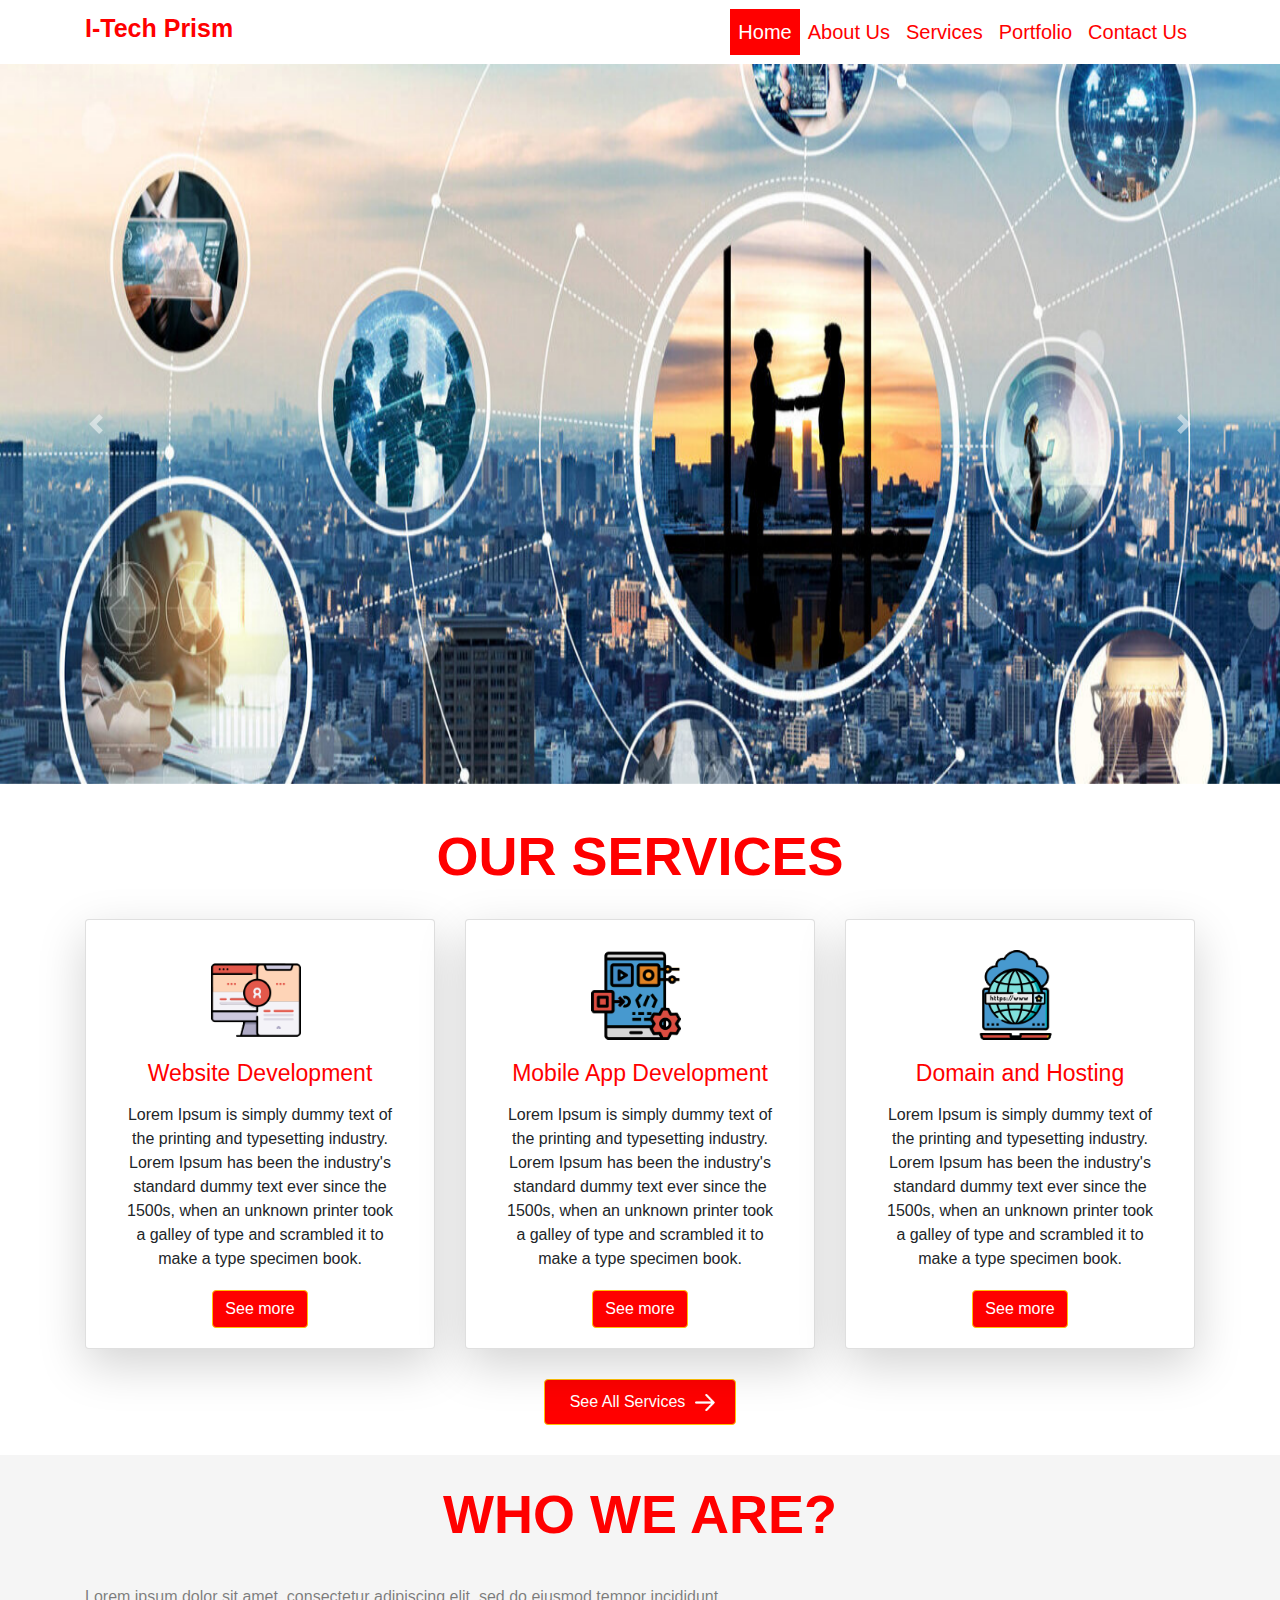
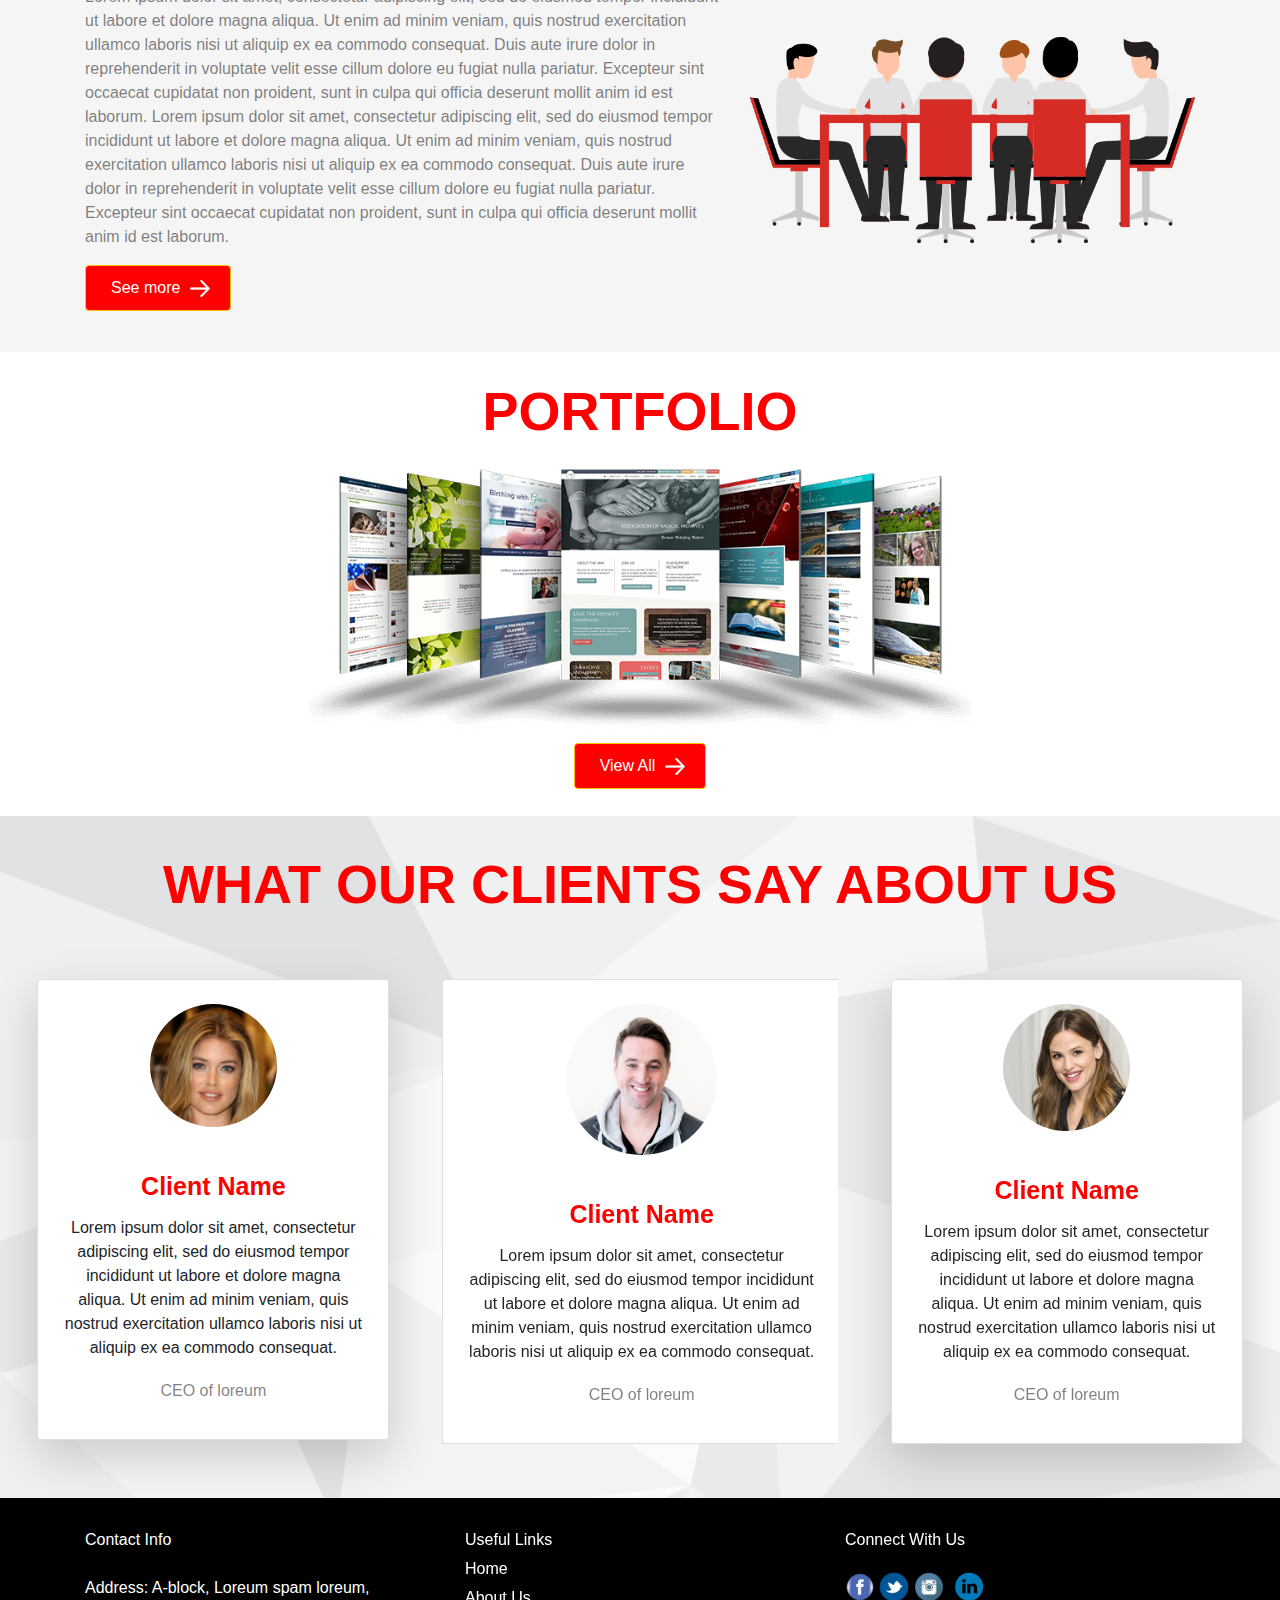
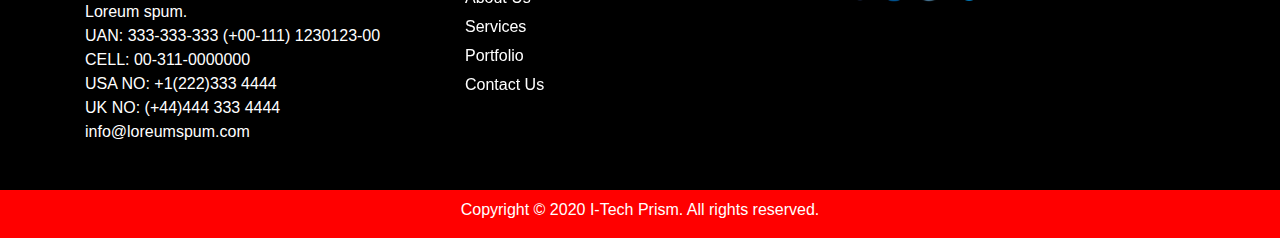
<file: index.html>
<html>
<head>
<title>I-Tech Prism - Facile Solutions for Complex Connections</title>

<meta charset="UTF-8">
<meta name="viewport" content="width=device-width,initial-scale=1.0">

<link rel="stylesheet" type="text/css" href="style.css">

<!-- Latest compiled and minified CSS -->
<link rel="stylesheet" href="https://maxcdn.bootstrapcdn.com/bootstrap/4.4.1/css/bootstrap.min.css">

<!-- jQuery library -->
<script src="https://ajax.googleapis.com/ajax/libs/jquery/3.4.1/jquery.min.js"></script>

<!-- Popper JS -->
<script src="https://cdnjs.cloudflare.com/ajax/libs/popper.js/1.16.0/umd/popper.min.js"></script>

<!-- Latest compiled JavaScript -->
<script src="https://maxcdn.bootstrapcdn.com/bootstrap/4.4.1/js/bootstrap.min.js"></script>

</head>

<body>


<header>

<!--Navbar started-->
<nav class="navbar navbar-expand-lg navbar-light bg-#FF7F50">
<div class="container">
  <a class="navbar-brand" href="#"><h2>I-Tech Prism</h2></a>
  <button class="navbar-toggler" type="button" data-toggle="collapse" data-target="#navbarNavAltMarkup" aria-controls="navbarNavAltMarkup" aria-expanded="false" aria-label="Toggle navigation">
    <span class="navbar-toggler-icon"></span>
  </button>
  <div class="collapse navbar-collapse text-center" id="navbarNavAltMarkup">
    <div class="navbar-nav ml-auto">
      <a class="nav-item nav-link active home" href="index.html">Home<span class="sr-only">(current)</span></a>
      <a class="nav-item nav-link active" href="about.html">About Us</a>
      <a class="nav-item nav-link active" href="services.html">Services</a>
      <a class="nav-item nav-link active" href="portfolio.html">Portfolio</a>
      <a class="nav-item nav-link active" href="contactus.html">Contact Us</a>
    </div>
  </div>
</div>
</nav>
<!--Navbar closed-->



<!--Header carousel started-->
<div id="carouselExampleControls" class="carousel slide" data-ride="carousel">
  <div class="carousel-inner">
   
    <div class="carousel-item active">
      <img src="header1.jpg" class="d-block w-100" alt="..." style="height:80%">
    </div>
    <div class="carousel-item">
      <img src="header2.jpg" class="d-block w-100" alt="..." style="height:80%">
    </div>
    <div class="carousel-item">
      <img src="header3.jpg" class="d-block w-100" alt="..." style="height:80%">
    </div>
  </div>
  <a class="carousel-control-prev" href="#carouselExampleControls" role="button" data-slide="prev">
    <span class="carousel-control-prev-icon" aria-hidden="true"></span>
    <span class="sr-only">Previous</span>
  </a>
  <a class="carousel-control-next" href="#carouselExampleControls" role="button" data-slide="next">
    <span class="carousel-control-next-icon" aria-hidden="true"></span>
    <span class="sr-only">Next</span>
  </a>
</div>
<!--Header carousel closed-->
 </header>





<main>

<!--(services) section started-->

<div>
<div class="container servicesheading">
 <h1>Our Services</h1>
</div>
</div>

<div class="background-services-section">
<div class="container text-center">
<div class="card-deck row" style="margin-top:30px; margin-bottom:30px">


  <div class="card col-md-4 text-center shadow-lg p-15 rounded card-image">
    <img src="WebDevelopment.png" class="card-img-top" alt="...">
    <div class="card-body">
      <h4 class="card-title">Website Development</h4>
      <p class="card-text">Lorem Ipsum is simply dummy text of the printing and typesetting industry. Lorem Ipsum has been the industry's standard dummy text ever since the 1500s, when an unknown printer took a galley of type and scrambled it to make a type specimen book.</p>
	  <button type="button" class="btn btn-warning"><a href="Services/Website Development/index.html">See more</a></button>
    </div>
  </div>
  
  
  <div class="card col-md-4 text-center shadow-lg p-15 rounded card-image">
    <img src="Mobile Ap.png" class="card-img-top" alt="...">
    <div class="card-body">
      <h4 class="card-title">Mobile App Development</h4>
      <p class="card-text">Lorem Ipsum is simply dummy text of the printing and typesetting industry. Lorem Ipsum has been the industry's standard dummy text ever since the 1500s, when an unknown printer took a galley of type and scrambled it to make a type specimen book.</p>
	  <button type="button" class="btn btn-warning"><a href="Services/Mobile Application Develoment/index.html">See more</a></button>
    </div>
  </div>
  
  
  <div class="card col-md-4 text-center shadow-lg p-15 rounded card-image">
    <img src="D and H.png" class="card-img-top" alt="...">
    <div class="card-body">
      <h4 class="card-title">Domain and Hosting</h4>
      <p class="card-text">Lorem Ipsum is simply dummy text of the printing and typesetting industry. Lorem Ipsum has been the industry's standard dummy text ever since the 1500s, when an unknown printer took a galley of type and scrambled it to make a type specimen book.</p>
	  <button type="button" class="btn btn-warning"><a href="Services/Domain n Hosting/index.html">See more</a></button>
    </div>
  </div>
  
  
</div>

 <button type="button" class="btn btn-warning text-center" style=" padding: 10px 20px 10px 25px; margin-bottom: 30px;"><a href="services.html">See All Services<img src="arrow.png" class="btn-imag" style="width:30px; padding-left:10px"></a></button>
</div>
</div>
<!--(services) section closed-->



<!--About us Section 1 started-->

<div class="section-1">

<div class="container">

<div  class="who-we-are-heading">
 <h1>Who we are?</h1>
</div> 

 <div class="row img-para-row">
 
<div class="col-md-7">
  <p>
  Lorem ipsum dolor sit amet, consectetur adipiscing elit, sed do eiusmod tempor incididunt ut 
  labore et dolore magna aliqua. Ut enim ad minim veniam, quis nostrud exercitation ullamco laboris 
  nisi ut aliquip ex ea commodo consequat. Duis aute irure dolor in reprehenderit in voluptate velit 
  esse cillum dolore eu fugiat nulla pariatur. Excepteur sint occaecat cupidatat non proident, sunt in
  culpa qui officia deserunt mollit anim id est laborum.
  Lorem ipsum dolor sit amet, consectetur adipiscing elit, sed do eiusmod tempor incididunt ut 
  labore et dolore magna aliqua. Ut enim ad minim veniam, quis nostrud exercitation ullamco laboris 
  nisi ut aliquip ex ea commodo consequat. Duis aute irure dolor in reprehenderit in voluptate velit 
  esse cillum dolore eu fugiat nulla pariatur. Excepteur sint occaecat cupidatat non proident, sunt in
  culpa qui officia deserunt mollit anim id est laborum.
	</p>
<button type="button" class="btn btn-warning text-center" style=" padding: 10px 20px 10px 25px"><a href="about.html">See more<img src="arrow.png" class="btn-imag" style="width:30px; padding-left:10px"></a></button>
 
 
</div>

<div class="col-md-5">
    <img src="aboutus.png">
</div>


 </div>
</div>
</div>
<!--About us Section 1 closed-->




<!--Portfolio section started-->

<div class="container portfolio">
<div class="row">
<div class="col-md-12 text-center">

<h1>Portfolio</h1>
<img src="porrfolio.png" class="img-fluid " width="60%" height="300px" alt=""><br>
<button type="button" class="btn btn-warning text-center" style=" padding: 10px 20px 10px 25px"><a href="portfolio.html">View All<img src="arrow.png" class="btn-imag" style="width:30px; padding-left:10px"></a></button>
</div>
</div>
</div>

<!--Portfolio section closed-->






 <!--(What Our Clients say About us) Section 2 started-->

<div class="section-2-client-reviews">

<div class="container-fluid text-center clientreviews">
  <h1> What Our Clients say About us</h1>
<div class="row team">



 <div class="col-md-4 col-12 text-center">
  <div class="card d-inline-block shadow-lg" style="width:22rem">
    <div class="card-img-top">
	 <img src="client1.jpg" alt="member" class="img-fluid rounded-circle w-50 p-4">
	</div>
	<div class="card-body">
	<h3 class="card-title">Client Name</h3>
	<p class="card-text">
	   Lorem ipsum dolor sit amet, consectetur adipiscing elit, 
	   sed do eiusmod tempor incididunt ut labore et dolore magna 
	   aliqua. Ut enim ad minim veniam, quis nostrud exercitation 
	   ullamco laboris nisi ut aliquip ex ea commodo consequat.
	</p>
	<p class="text-black-50">CEO of loreum</p>
	</div>
  </div>
 </div>
 
 
 
 
 
<div class="col-md-4 col-12">

	 <div id="carouselExampleSlidesOnly" class="carousel slide" data-ride="carousel">
  <div class="carousel-inner">
    <div class="carousel-item active text-center">

  <div class="card mr-2 d-inline-block shadow-lg">
    <div class="card-img-top">
	 <img src="client2.jpg" alt="member" class="img-fluid rounded-circle w-50 p-4">
	</div>
	<div class="card-body">
	<h3 class="card-title">Client Name</h3>
	<p class="card-text">
	   Lorem ipsum dolor sit amet, consectetur adipiscing elit, 
	   sed do eiusmod tempor incididunt ut labore et dolore magna 
	   aliqua. Ut enim ad minim veniam, quis nostrud exercitation 
	   ullamco laboris nisi ut aliquip ex ea commodo consequat. 
	</p>
	<p class="text-black-50">CEO of loreum</p>
	</div>
  </div>
	     
    </div>
    <div class="carousel-item text-center">
     <div class="card mr-2 d-inline-block shadow-lg">
    <div class="card-img-top">
	 <img src="client3.jpg" alt="member" class="img-fluid rounded-circle w-50 p-4">
	</div>
	<div class="card-body">
	<h3 class="card-title">Client Name</h3>
	<p class="card-text">
	   Lorem ipsum dolor sit amet, consectetur adipiscing elit, 
	   sed do eiusmod tempor incididunt ut labore et dolore magna 
	   aliqua. Ut enim ad minim veniam, quis nostrud exercitation 
	   ullamco laboris nisi ut aliquip ex ea commodo consequat. 
	</p>
	<p class="text-black-50">CEO of loreum</p>
	</div>
  </div>
    </div>
  </div>
</div>
 </div> 
 
 <div class="col-md-4 col-12 text-center">
  <div class="card d-inline-block shadow-lg" style="width:22rem">
    <div class="card-img-top">
	 <img src="client4.jpg" alt="member" class="img-fluid rounded-circle w-50 p-4">
	</div>
	<div class="card-body">
	<h3 class="card-title">Client Name</h3>
	<p class="card-text">
	   Lorem ipsum dolor sit amet, consectetur adipiscing elit, 
	   sed do eiusmod tempor incididunt ut labore et dolore magna 
	   aliqua. Ut enim ad minim veniam, quis nostrud exercitation 
	   ullamco laboris nisi ut aliquip ex ea commodo consequat.
	</p>
	<p class="text-black-50">CEO of loreum</p>
	</div>
  </div>
 </div>
 
 </div>
</div>
</div>

 <!--(What Our Clients say About us) Section 2 closed-->
 
</main>



<footer>

<div class="footer" style="background-color: black !important;padding:30px">
<div class="container">
<div class="row">

<div class="col-md-4" style="color: white;">
	<p>Contact Info<br><br>
Address: A-block, Loreum spam loreum,<br>Loreum spum.<br>
UAN: 333-333-333 (+00-111) 1230123-00<br>
CELL: 00-311-0000000 <br>
USA NO: +1(222)333 4444 <br>
UK NO: (+44)444 333 4444 <br>
info@loreumspum.com
</p>
</div>

<div class="col-md-4 useful-links-footer" style="color: white;">
<font style="color:white;font-family:arial;padding: 10px 0px 0px 0px;">Useful Links</font>
      <a class="Home-footer" href="index.html">Home</a>
      <a class="About-us-footer" href="about.html">About Us</a>
      <a class="services-footer" href="services.html">Services</a>
      <a class="portfolio-footer" href="portfolio.html">Portfolio</a>
      <a class="contack-us-footer" href="contactus.html">Contact Us</a>
	 
</div>

<div class="col-md-4" style="color: white;">
<font style="color:white;font-family:arial;padding-top:3px">Connect With Us</font>
<div class="footerlinks">
	 			<ul>
	 				<li> <img src="facebook footer.png" class="fbfooter"></a></li>
	 				<li> <img src="twitter footer.png" class="twitterfooter"></li>
	 				<li> <img src="instagram footer.png" class="instagramfooter"></li>
	 				<li> <img src="linkedinfooter.png" class="Linked-in"></li>
	 			</ul>
	 	    </div>
</div>
</div>
</div>
</div>



<div class="container-fluid last-section">

<div class="row">

<div class="col-md-4"></div>

<div class="col-md-4" style="text-align:center;margin-top: 8px"> <p>Copyright © 2020 I-Tech Prism. All rights reserved. </p> </div>

<div class="col-md-4"></div>

</div>

</div>

</footer>








</body>
</html>
</file>
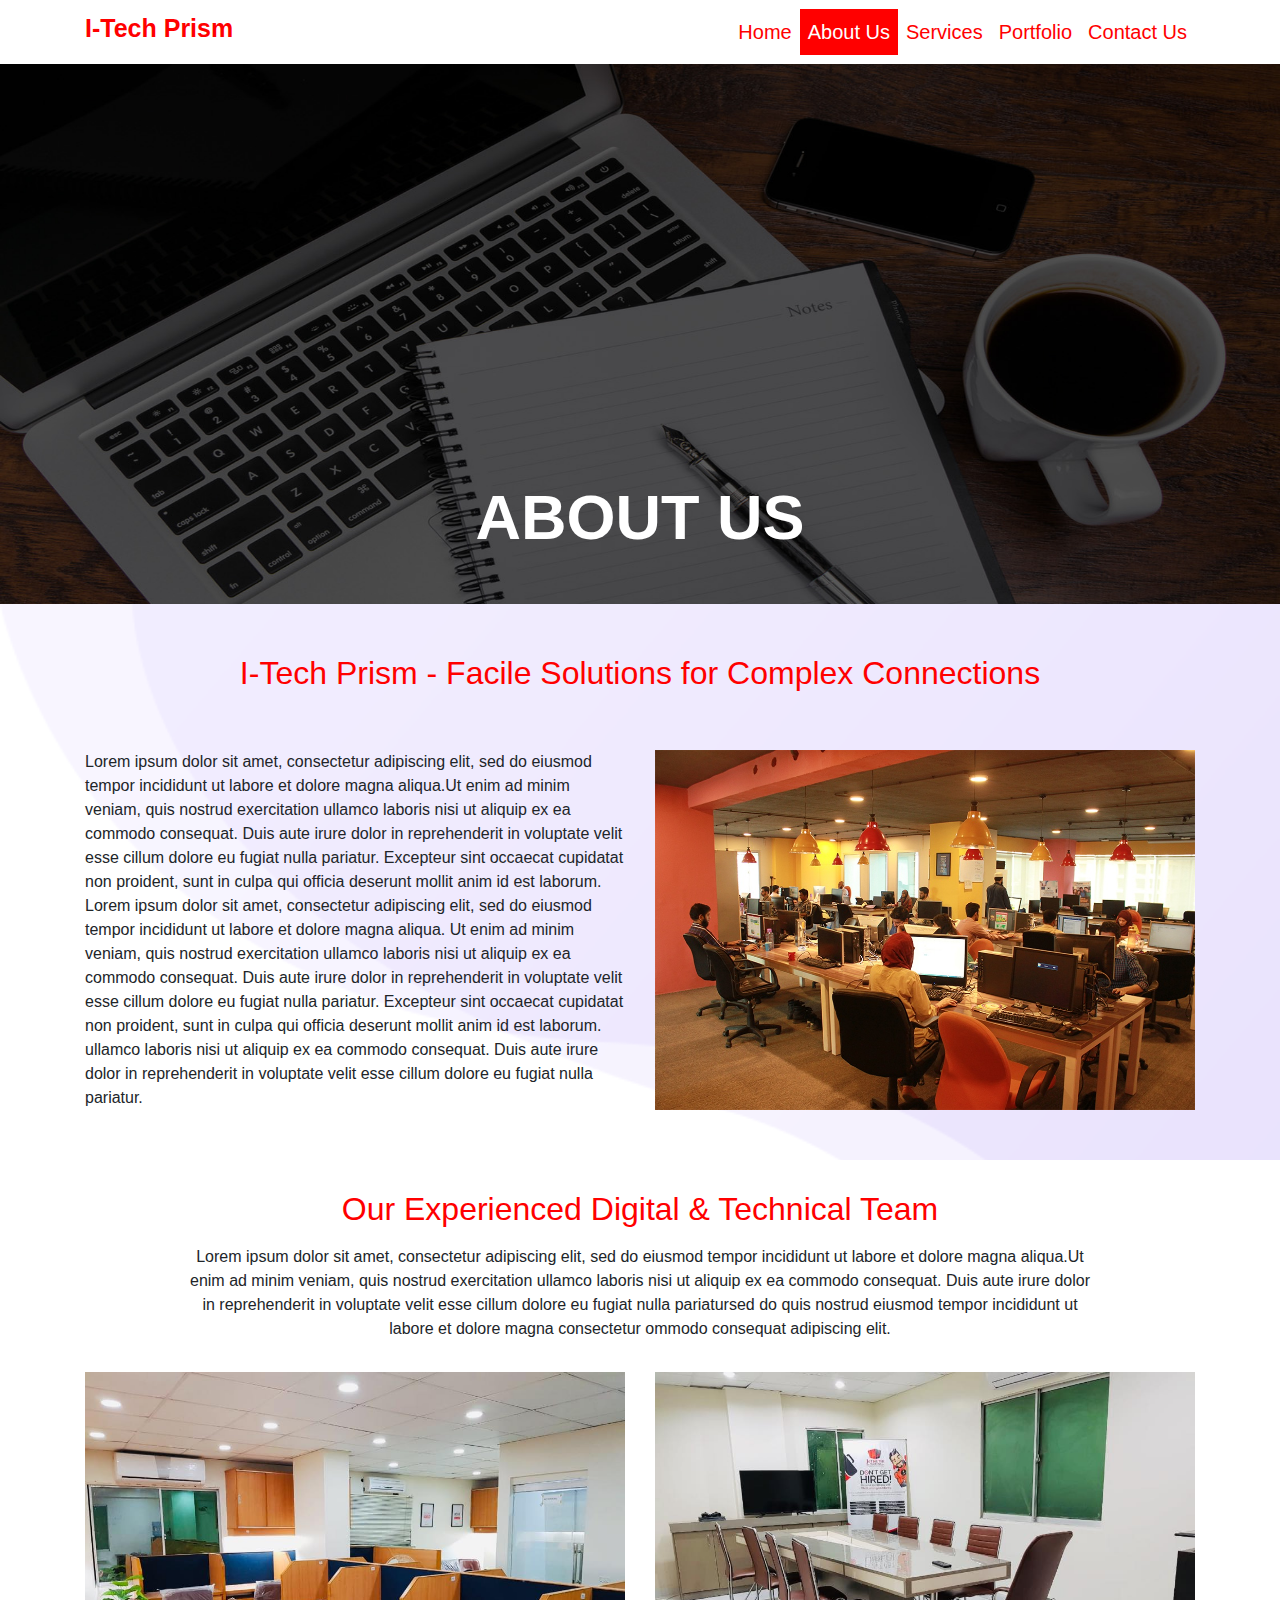
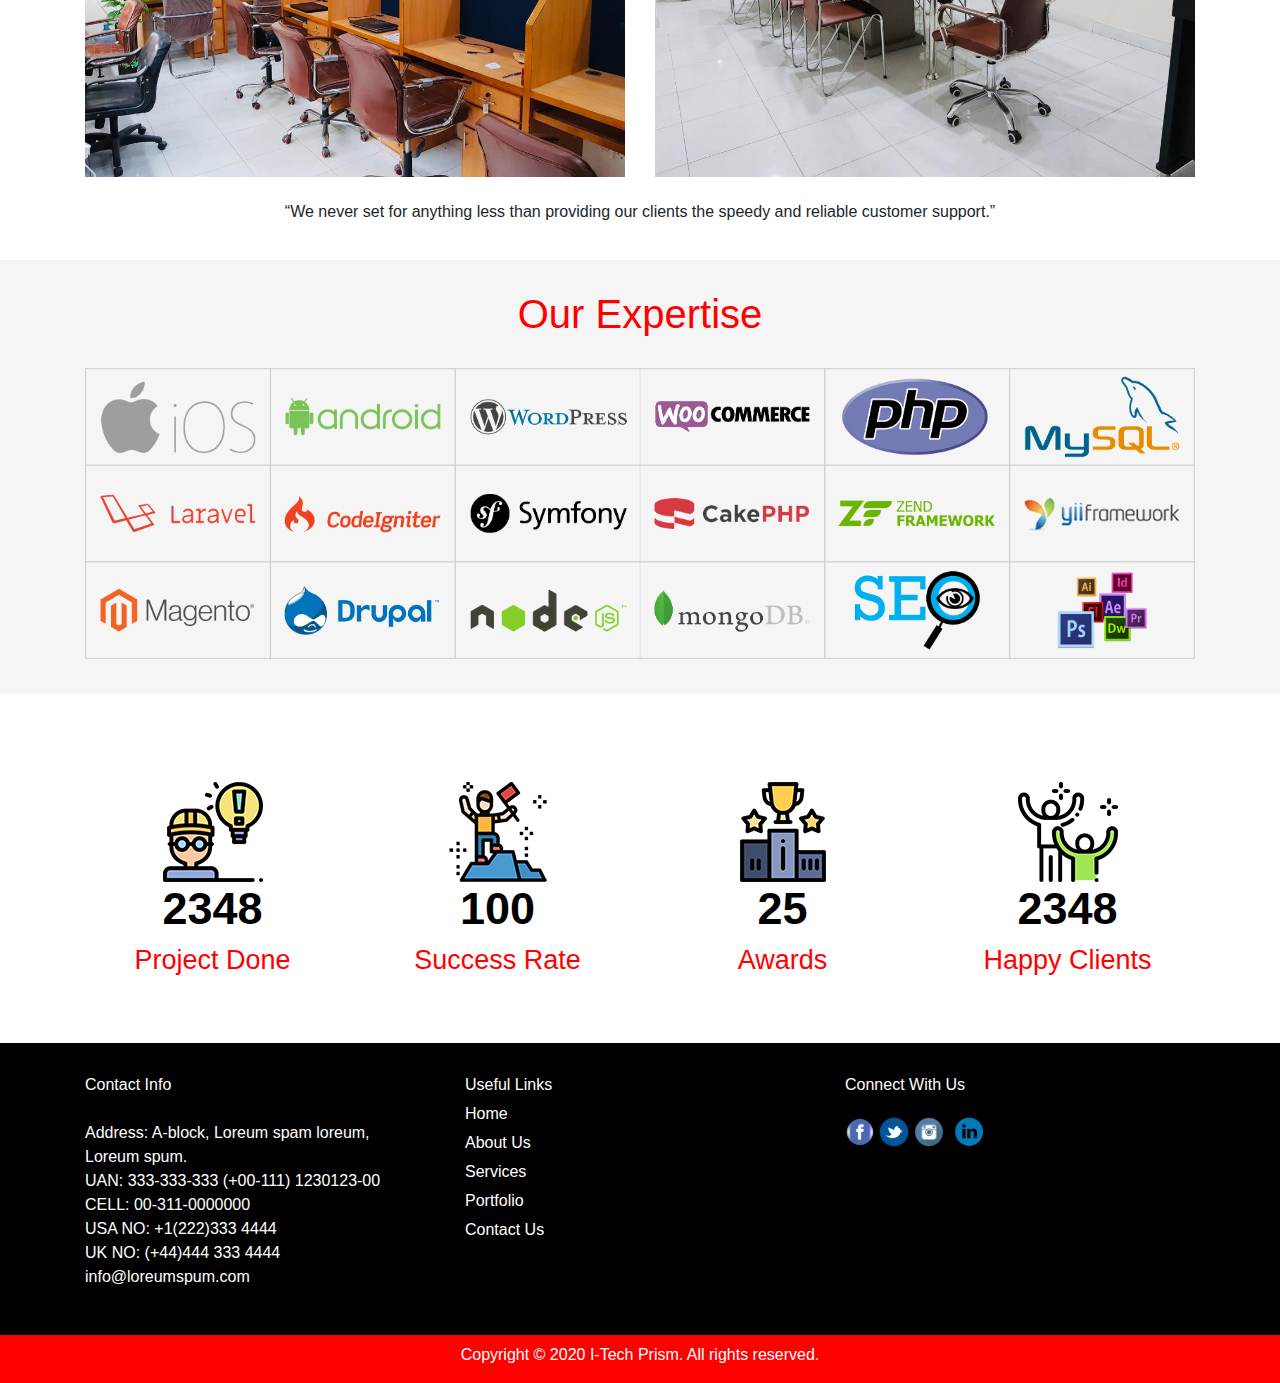
<file: about.html>
<html>
<head>
<title>About I-Tech Prism</title>

<meta charset="UTF-8">
<meta name="viewport" content="width=device-width,initial-scale=1.0">

<link rel="stylesheet" type="text/css" href="style.css">

<!-- Latest compiled and minified CSS -->
<link rel="stylesheet" href="https://maxcdn.bootstrapcdn.com/bootstrap/4.4.1/css/bootstrap.min.css">

<!-- jQuery library -->
<script src="https://ajax.googleapis.com/ajax/libs/jquery/3.4.1/jquery.min.js"></script>

<!-- Popper JS -->
<script src="https://cdnjs.cloudflare.com/ajax/libs/popper.js/1.16.0/umd/popper.min.js"></script>

<!-- Latest compiled JavaScript -->
<script src="https://maxcdn.bootstrapcdn.com/bootstrap/4.4.1/js/bootstrap.min.js"></script>

</head>
<body>


<!--Navbar start-->
<nav class="navbar navbar-expand-lg navbar-light bg-#FF7F50">
<div class="container">
  <a class="navbar-brand" href="#"><h2>I-Tech Prism</h2></a>
  <button class="navbar-toggler" type="button" data-toggle="collapse" data-target="#navbarNavAltMarkup" aria-controls="navbarNavAltMarkup" aria-expanded="false" aria-label="Toggle navigation">
    <span class="navbar-toggler-icon"></span>
  </button>
  <div class="collapse navbar-collapse text-center" id="navbarNavAltMarkup">
    <div class="navbar-nav ml-auto">
      <a class="nav-item nav-link active" href="index.html">Home <span class="sr-only">(current)</span></a>
      <a class="nav-item nav-link active about-us" href="about.html">About Us</a>
      <a class="nav-item nav-link active" href="services.html">Services</a>
      <a class="nav-item nav-link active" href="portfolio.html">Portfolio</a>
      <a class="nav-item nav-link active" href="contactus.html">Contact Us</a>
    </div>
  </div> 
</div>
</nav>
<!--Navbar closed-->



<!--Header image start-->
<div id="carouselExampleCaptions" class="carousel slide" data-ride="carousel">
  <div class="carousel-inner">
    <div class="carousel-item about-page-header active">
      <img src="sliders.jpg" class="d-block w-100" alt="">
      <div class="carousel-caption about-heading-css d-none d-md-block">
        <h3>About Us</h3>
      </div>
    </div>
  </div>
</div>
<!--Header image closed-->




<!--About Us heading or paragraph start-->


<div class="section-1-about">
<div class="container">
<h2>I-Tech Prism - Facile Solutions for Complex Connections</h2>
<div class="row">
<div class="col-md-6 AboutUS">

<p>Lorem ipsum dolor sit amet, consectetur adipiscing elit,
sed do eiusmod tempor incididunt ut labore et dolore magna 
aliqua.Ut enim ad minim veniam, quis nostrud exercitation 
ullamco laboris nisi ut aliquip ex ea commodo consequat. Duis 
aute irure dolor in reprehenderit in voluptate velit esse cillum 
dolore eu fugiat nulla pariatur. Excepteur sint occaecat cupidatat 
non proident, sunt in culpa qui officia deserunt mollit anim id est laborum.
Lorem ipsum dolor sit amet, consectetur adipiscing elit,
sed do eiusmod tempor incididunt ut labore et dolore magna 
aliqua. Ut enim ad minim veniam, quis nostrud exercitation 
ullamco laboris nisi ut aliquip ex ea commodo consequat. Duis 
aute irure dolor in reprehenderit in voluptate velit esse cillum 
dolore eu fugiat nulla pariatur. Excepteur sint occaecat cupidatat 
non proident, sunt in culpa qui officia deserunt mollit anim id est laborum.
ullamco laboris nisi ut aliquip ex ea commodo consequat. Duis 
aute irure dolor in reprehenderit in voluptate velit esse cillum 
dolore eu fugiat nulla pariatur.</p>
</div>

<div class="col-md-6"><img src="aboutus.jpg" class="d-block w-100 aboutus-image" alt=""></div>

</div>
</div>
</div>
<!--About Us heading or paragraph closed-->


<!--Digital Experienced heading paragraph and images section start-->
<div class="section-2-about">
<div class="container">
<div class="row">

<div class="col-md-1"></div>

<div class="col-md-10">

<h2>Our Experienced Digital & Technical Team</h2>
<p>Lorem ipsum dolor sit amet, consectetur adipiscing elit,
sed do eiusmod tempor incididunt ut labore et dolore magna 
aliqua.Ut enim ad minim veniam, quis nostrud exercitation 
ullamco laboris nisi ut aliquip ex ea commodo consequat. Duis 
aute irure dolor <br> in reprehenderit in voluptate velit esse cillum 
dolore eu fugiat nulla pariatursed do quis nostrud eiusmod tempor incididunt 
ut labore et dolore magna consectetur ommodo consequat adipiscing elit.</p>
</div>

<div class="col-md-1"></div>

</div>
</div>

<div class="container">
<div class="row">
<div class="col-md-6"><img src="1.jpg" class="d-block w-100 digital-images" alt=""></div>
<div class="col-md-6"><img src="2.jpg" class="d-block w-100 digital-images" alt=""></div>
</div>
</div>

<p>“We never set for anything less than providing our clients the speedy and reliable customer support.”</p>
</div>
<!--Digital Experienced heading paragraph and images section closed-->




<!--Our Expertise section start-->
<div class="our-expertise-section">
<div class="container">
<h1>Our Expertise</h1>
<img src="Our-expertise.png" class="d-block w-100 Expertise-image" alt="">
</div>
</div>

<!--Our Expertise section closed-->









<div class="section-3-about">
<div class="container">
<div class="row">
<div class="col-md-3 py-2"><img src="01.png" class=" png-icon-images" alt="">
<h1>2348</h1>
<h3>Project Done</h3>
</div>
<div class="col-md-3 py-2"><img src="02.png" class="png-icon-images" alt="">
<h1>100</h1>
<h3>Success Rate</h3>
</div>
<div class="col-md-3 py-2"><img src="03.png" class="png-icon-images" alt="">
<h1>25</h1>
<h3>Awards</h3>
</div>
<div class="col-md-3 py-2"><img src="04.png" class="png-icon-images" alt="">
<h1>2348</h1>
<h3>Happy Clients</h3>
</div>
</div>
</div>
</div>





<footer>

<div class="footer" style="background-color: black !important;padding:30px">
<div class="container">
<div class="row">

<div class="col-md-4" style="color: white;">
	<p>Contact Info<br><br>
Address: A-block, Loreum spam loreum,<br>Loreum spum.<br>
UAN: 333-333-333 (+00-111) 1230123-00<br>
CELL: 00-311-0000000 <br>
USA NO: +1(222)333 4444 <br>
UK NO: (+44)444 333 4444 <br>
info@loreumspum.com
</p>
</div>

<div class="col-md-4 useful-links-footer" style="color: white;">
<font style="color:white;font-family:arial;padding: 10px 0px 0px 0px;">Useful Links</font>
      <a class="Home-footer" href="index.html">Home</a>
      <a class="About-us-footer" href="about.html">About Us</a>
      <a class="services-footer" href="services.html">Services</a>
      <a class="portfolio-footer" href="portfolio.html">Portfolio</a>
      <a class="contack-us-footer" href="contactus.html">Contact Us</a>
	 
</div>

<div class="col-md-4" style="color: white;">
<font style="color:white;font-family:arial;padding-top:3px">Connect With Us</font>
<div class="footerlinks">
	 			<ul>
	 				<li> <img src="facebook footer.png" class="fbfooter"></a></li>
	 				<li> <img src="twitter footer.png" class="twitterfooter"></li>
	 				<li> <img src="instagram footer.png" class="instagramfooter"></li>
	 				<li> <img src="linkedinfooter.png" class="Linked-in"></li>
	 			</ul>
	 	    </div>
</div>
</div>
</div>
</div>




<div class="container-fluid last-section">

<div class="row">

<div class="col-md-4"></div>

<div class="col-md-4" style="text-align:center;margin-top: 8px"> <p>Copyright © 2020 I-Tech Prism. All rights reserved. </p> </div>

<div class="col-md-4"></div>

</div>

</div>

</footer>























</body>
</html>
</file>
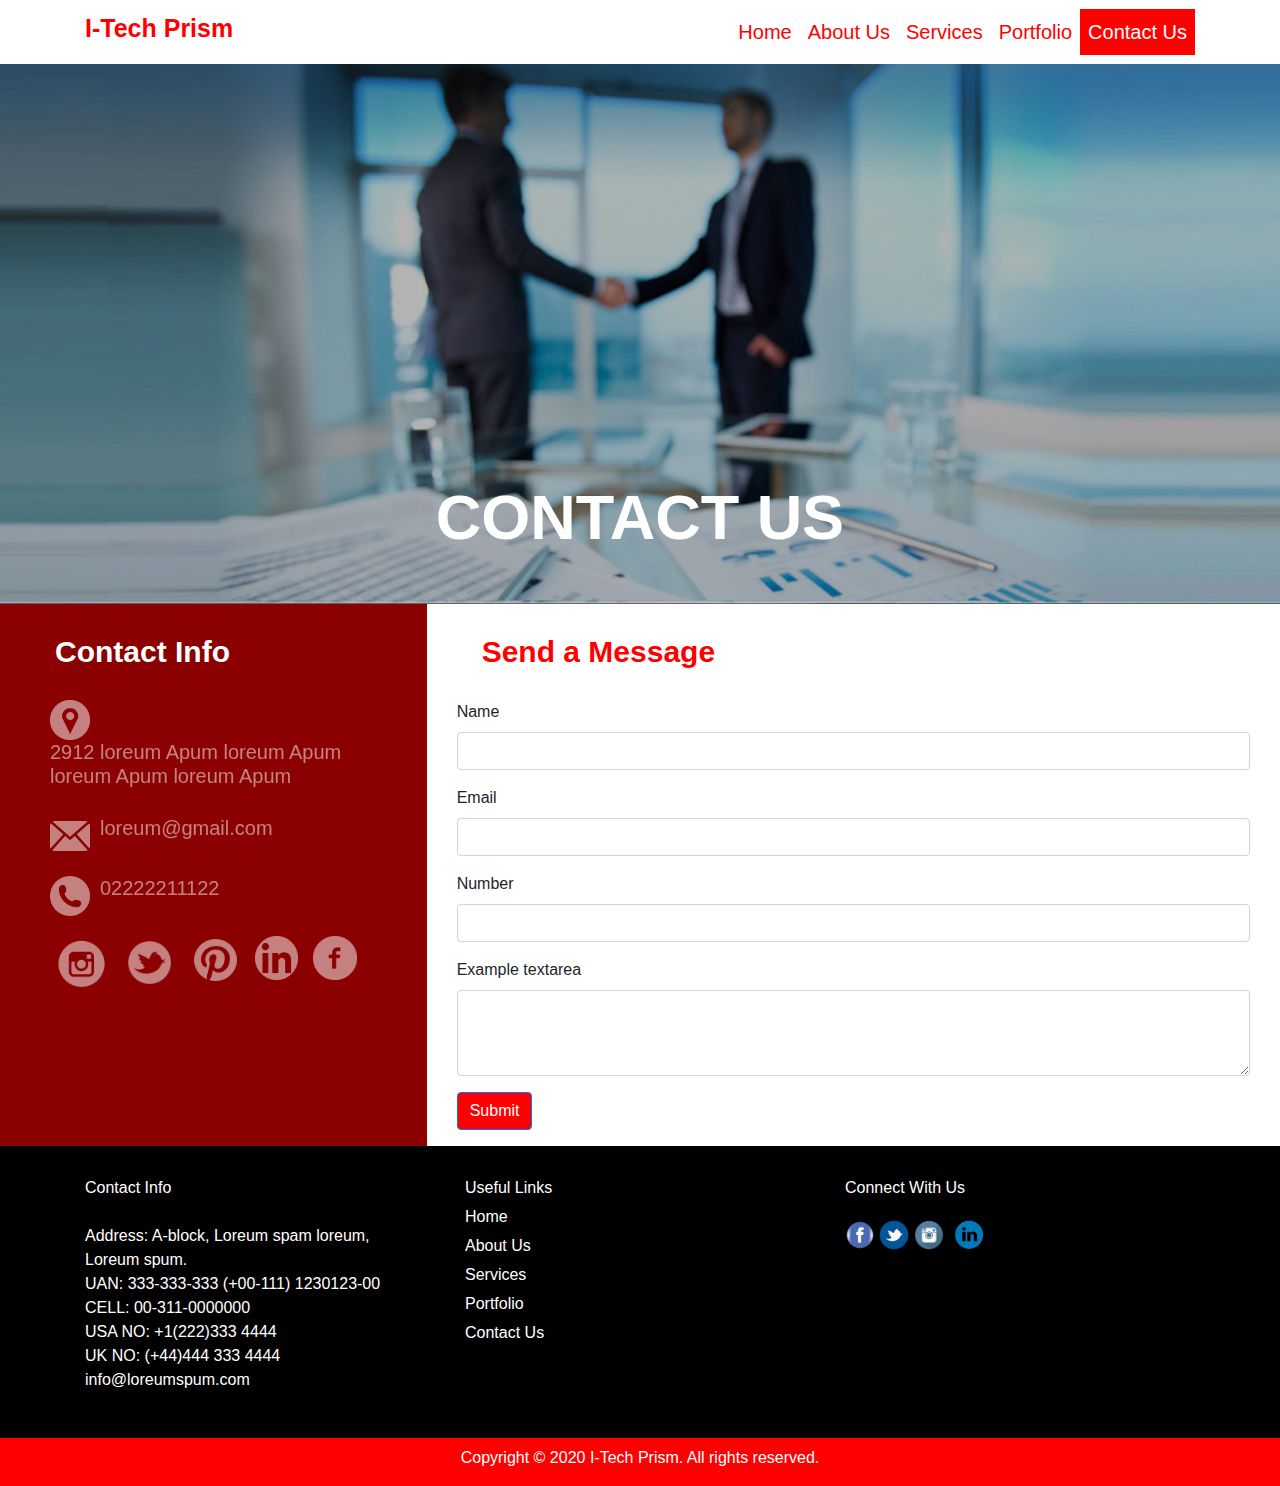
<file: contactus.html>
<html>

<head>
<title>Contact Us for IT services</title>

<meta charset="UTF-8">
<meta name="viewport" content="width=device-width,initial-scale=1.0">

<link rel="stylesheet" type="text/css" href="style.css">

<!-- Latest compiled and minified CSS -->
<link rel="stylesheet" href="https://maxcdn.bootstrapcdn.com/bootstrap/4.4.1/css/bootstrap.min.css">

<!-- jQuery library -->
<script src="https://ajax.googleapis.com/ajax/libs/jquery/3.4.1/jquery.min.js"></script>

<!-- Popper JS -->
<script src="https://cdnjs.cloudflare.com/ajax/libs/popper.js/1.16.0/umd/popper.min.js"></script>

<!-- Latest compiled JavaScript -->
<script src="https://maxcdn.bootstrapcdn.com/bootstrap/4.4.1/js/bootstrap.min.js"></script>
</head>


<body>


<!--Navbar started-->
<nav class="navbar navbar-expand-lg navbar-light bg-#FF7F50">
<div class="container">
  <a class="navbar-brand" href="#"><h2>I-Tech Prism</h2></a>
  <button class="navbar-toggler" type="button" data-toggle="collapse" data-target="#navbarNavAltMarkup" aria-controls="navbarNavAltMarkup" aria-expanded="false" aria-label="Toggle navigation">
    <span class="navbar-toggler-icon"></span>
  </button>
  <div class="collapse navbar-collapse text-center" id="navbarNavAltMarkup">
    <div class="navbar-nav ml-auto">
      <a class="nav-item nav-link active" href="index.html">Home <span class="sr-only">(current)</span></a>
      <a class="nav-item nav-link active" href="about.html">About Us</a>
      <a class="nav-item nav-link active" href="services.html">Services</a>
      <a class="nav-item nav-link active" href="portfolio.html">Portfolio</a>
      <a class="nav-item nav-link active contact-us" href="contactus.html">Contact Us</a>
    </div>
  </div>
</div>
</nav>
<!--Navbar closed-->

<!--Header image start-->
<div id="carouselExampleCaptions" class="carousel slide" data-ride="carousel">
  <div class="carousel-inner">
    <div class="carousel-item contact-us-header active">
      <img src="header.jpg" class="d-block w-100" alt="">
      <div class="carousel-caption contact-us-heading d-none d-md-block">
        <h3>Contact Us</h3>
      </div>
    </div>
  </div>
</div>
<!--Header image closed-->

<!--Contact form started-->
<div class="container-fluid">
<div class="row">

<div class="col-md-4 contact-section">
<h2>Contact Info</h2>
<div class="info">
	    <div class="row address">
		      <span><img src="address.png" style="width:40px;"></span><span><h5>2912 loreum Apum loreum Apum <br> loreum Apum loreum Apum</h5></span>
		</div>
		 <div class="row email-address">
		      <span><img src="email-icon.png" style="width:40px;"></span><span><h5>loreum@gmail.com</h5></span>
		</div>
		 <div class="row number">
		      <span><img src="call.png" style="width:40px"></span><span><h5>02222211122</h5></span>
		</div>
		
		<ul class="sci">
		   <li><a href="#"><img src="insta.png" style="width:55px"></a></li>
		   <li><a href="#"><img src="twiter.png" style="width:55px"></a></li>
		   <li><a href="#"><img src="pin.png" style="width:50px"></a></li>
		   <li><a href="#"><img src="linkedin.png" style="width:45px"></a></li>
		   <li><a href="#"><img src="fb.png" style="width:45px"></a></li>
		 </ul>
</div>   
</div>














<div class="col-md-8 contact-section-2">
<h2>Send a Message</h2>

<div class="container">
<!--<table>

        <tr class="name">
			<td>Name: </td>
			<td><input type="text" placeholder="Enter your name"></td> 
		</tr>
        <tr class="email">
			<td>Email ID: </td>
			<td><input type="text" placeholder="Enter your address"></td> 
		</tr>
		<tr class="num">
			<td>Number: </td>
			<td><input type="text" placeholder="Enter mobile number"></td> 
		</tr>

<tr>
		<td>Message:</td>
		<td><textarea cols="40" rows="6" placeholder="Write your message here ..."></textarea></td>
</tr>
</table>-->



<form class="pb-3">
  <div class="form-group">
    <label for="exampleInputEmail1">Name</label>
    <input type="text" class="form-control">
  </div>
   <div class="form-group">
    <label for="exampleInputEmail1">Email</label>
    <input type="email" class="form-control">
  </div>
   <div class="form-group">
    <label for="exampleInputEmail1">Number</label>
    <input type="number" class="form-control">
  </div>
  
  
<div class="form-group">
    <label for="exampleFormControlTextarea1">Example textarea</label>
    <textarea class="form-control" id="exampleFormControlTextarea1" rows="3"></textarea>
  </div>
  
  <button type="submit" class="btn btn-primary">Submit</button>
</form>











</div>

</div>

</div>
</div>
<!--Contact form closed-->



















<footer>

<div class="footer" style="background-color: black !important;padding:30px">
<div class="container">
<div class="row">

<div class="col-md-4" style="color: white;">
	<p>Contact Info<br><br>
Address: A-block, Loreum spam loreum,<br>Loreum spum.<br>
UAN: 333-333-333 (+00-111) 1230123-00<br>
CELL: 00-311-0000000 <br>
USA NO: +1(222)333 4444 <br>
UK NO: (+44)444 333 4444 <br>
info@loreumspum.com
</p>
</div>

<div class="col-md-4 useful-links-footer" style="color: white;">
<font style="color:white;font-family:arial;padding: 10px 0px 0px 0px;">Useful Links</font>
      <a class="Home-footer" href="index.html">Home</a>
      <a class="About-us-footer" href="about.html">About Us</a>
      <a class="services-footer" href="services.html">Services</a>
      <a class="portfolio-footer" href="portfolio.html">Portfolio</a>
      <a class="contack-us-footer" href="index.html">Contact Us</a>
	 
</div>

<div class="col-md-4" style="color: white;">
<font style="color:white;font-family:arial;padding-top:3px">Connect With Us</font>
<div class="footerlinks">
	 			<ul>
	 				<li> <img src="facebook footer.png" class="fbfooter"></a></li>
	 				<li> <img src="twitter footer.png" class="twitterfooter"></li>
	 				<li> <img src="instagram footer.png" class="instagramfooter"></li>
	 				<li> <img src="linkedinfooter.png" class="Linked-in"></li>
	 			</ul>
	 	    </div>
</div>
</div>
</div>
</div>



<div class="container-fluid last-section">

<div class="row">

<div class="col-md-4"></div>

<div class="col-md-4" style="text-align:center;margin-top: 8px"> <p>Copyright © 2020 I-Tech Prism. All rights reserved. </p> </div>

<div class="col-md-4"></div>

</div>

</div>

</footer>
















</body>
</html>
</file>
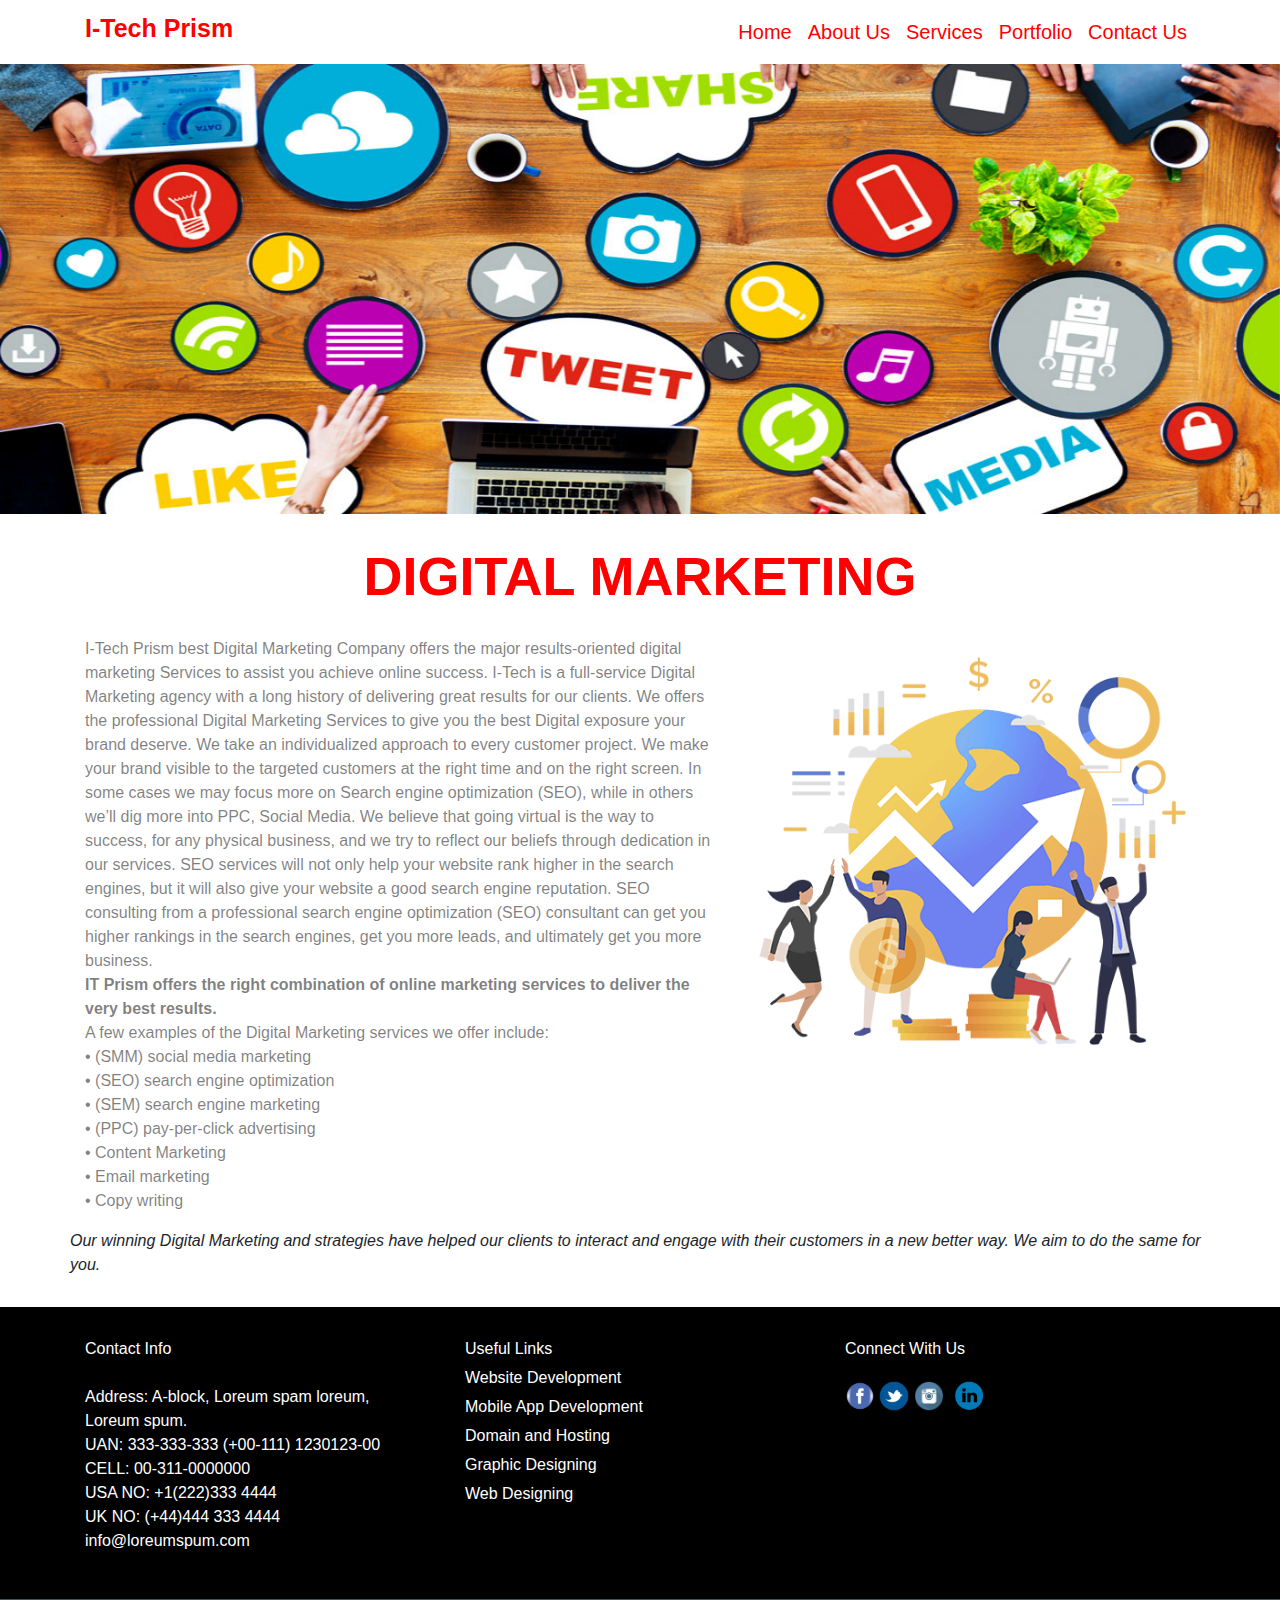
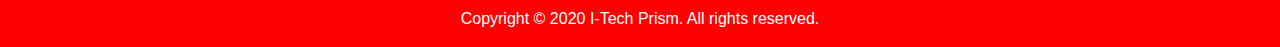
<file: digitalmarketing.html>
<html>
<head>
<title>Digital Marketing</title>

<meta charset="UTF-8">
<meta name="viewport" content="width=device-width,initial-scale=1.0">

<link rel="stylesheet" type="text/css" href="style.css">

<!-- Latest compiled and minified CSS -->
<link rel="stylesheet" href="https://maxcdn.bootstrapcdn.com/bootstrap/4.4.1/css/bootstrap.min.css">

<!-- jQuery library -->
<script src="https://ajax.googleapis.com/ajax/libs/jquery/3.4.1/jquery.min.js"></script>

<!-- Popper JS -->
<script src="https://cdnjs.cloudflare.com/ajax/libs/popper.js/1.16.0/umd/popper.min.js"></script>

<!-- Latest compiled JavaScript -->
<script src="https://maxcdn.bootstrapcdn.com/bootstrap/4.4.1/js/bootstrap.min.js"></script>

</head>
</body>



<!--Navbar start-->
<nav class="navbar navbar-expand-lg navbar-light bg-#FF7F50">
<div class="container">
  <a class="navbar-brand" href="#"><h2>I-Tech Prism</h2></a>
  <button class="navbar-toggler" type="button" data-toggle="collapse" data-target="#navbarNavAltMarkup" aria-controls="navbarNavAltMarkup" aria-expanded="false" aria-label="Toggle navigation">
    <span class="navbar-toggler-icon"></span>
  </button>
  <div class="collapse navbar-collapse text-center" id="navbarNavAltMarkup">
    <div class="navbar-nav ml-auto">
      <a class="nav-item nav-link active" href="index.html">Home <span class="sr-only">(current)</span></a>
      <a class="nav-item nav-link active" href="about.html">About Us</a>
      <a class="nav-item nav-link active" href="services.html">Services</a>
      <a class="nav-item nav-link active" href="portfolio.html">Portfolio</a>
      <a class="nav-item nav-link active" href="contactus.html">Contact Us</a>
    </div>
  </div> 
</div>
</nav>
<!--Navbar closed-->



<!--Header image start-->
<div id="carouselExampleCaptions" class="carousel slide" data-ride="carousel">
  <div class="carousel-inner">
    <div class="carousel-item active">
      <img src="Digital-Marketing-Strategy1.jpg" class="d-block w-100" alt="" style="height: 50%">
      <div class="carousel-caption d-none d-md-block">
      </div>
    </div>
  </div>
</div>
<!--Header image closed-->


<!--Section 1 started-->

<div class="section-1-D-M">

<div class="container">

<div  class="Digital-Marketing-heading">
 <h1>Digital Marketing</h1>
</div> 

 <div class="row img-para-row">
 
<div class="col-md-7">
  <p>
 I-Tech Prism best Digital Marketing Company offers the major results-oriented digital marketing Services to assist you achieve online success.

I-Tech is a full-service Digital Marketing agency with a long history of delivering great results for our clients. 
We offers the professional Digital Marketing Services to give you the best Digital exposure your brand deserve. 
We take an individualized approach to every customer project. We make your brand visible to the targeted customers at 
the right time and on the right screen. In some cases we may focus more on Search engine optimization (SEO), 
while in others we’ll dig more into PPC, Social Media. We believe that going virtual is the way to success, 
for any physical business, and we try to reflect our beliefs through dedication in our services. SEO services 
will not only help your website rank higher in the search engines, but it will also give your website a good 
search engine reputation. SEO consulting from a professional search engine optimization (SEO) consultant can 
get you higher rankings in the search engines, get you more leads, and ultimately get you more business.<br>

<b>IT Prism offers the right combination of online marketing services to deliver the very best results.</b><br>
A few examples of the Digital Marketing services we offer include:<br>

 • (SMM) social media marketing<br>
 • (SEO) search engine optimization<br>
 • (SEM) search engine marketing<br>
 • (PPC) pay-per-click advertising<br>
 • Content Marketing<br>
 • Email marketing<br>
 • Copy writing<br>
 </p>
</div>

<div class="col-md-5">
    <img src="image.png">
</div>

<br><i>Our winning Digital Marketing and strategies have helped our clients to interact and engage with their customers in a new better way. 
We aim to do the same for you.</i> 

 </div>
</div>
</div>
<!--Section 1 closed-->



<footer>

<div class="footer" style="background-color: black !important; margin-top:20px;padding:30px">
<div class="container">
<div class="row">

<div class="col-md-4" style="color: white;">
	<p>Contact Info<br><br>
Address: A-block, Loreum spam loreum,<br>Loreum spum.<br>
UAN: 333-333-333 (+00-111) 1230123-00<br>
CELL: 00-311-0000000 <br>
USA NO: +1(222)333 4444 <br>
UK NO: (+44)444 333 4444 <br>
info@loreumspum.com
</p>
</div>

<div class="col-md-4 useful-links-footer" style="color: white;">
<font style="color:white;font-family:arial;padding: 10px 0px 0px 0px;">Useful Links</font>
      <a class="Home-footer" href="webdevelopment.html">Website Development</a>
      <a class="About-us-footer" href="mobileapplicationdevelopment.html">Mobile App Development</a>
      <a class="services-footer" href="Domainhosting.html">Domain and Hosting</a>
      <a class="portfolio-footer" href="graphicdesigning.html">Graphic Designing</a>
      <a class="contack-us-footer" href="webdesigning.html">Web Designing</a>
</div>

<div class="col-md-4" style="color: white;">
<font style="color:white;font-family:arial;padding-top:3px">Connect With Us</font>
<div class="footerlinks">
	 			<ul>
	 				<li> <img src="facebook footer.png" class="fbfooter"></a></li>
	 				<li> <img src="twitter footer.png" class="twitterfooter"></li>
	 				<li> <img src="instagram footer.png" class="instagramfooter"></li>
	 				<li> <img src="linkedinfooter.png" class="Linked-in"></li>
	 			</ul>
	 	    </div>
</div>
</div>
</div>
</div>






<div class="container-fluid last-section">

<div class="row">

<div class="col-md-4"></div>

<div class="col-md-4" style="text-align:center;margin-top: 8px"> <p>Copyright © 2020 I-Tech Prism. All rights reserved. </p> </div>

<div class="col-md-4"></div>

</div>

</div>



</footer>













</body>
</html>
</file>
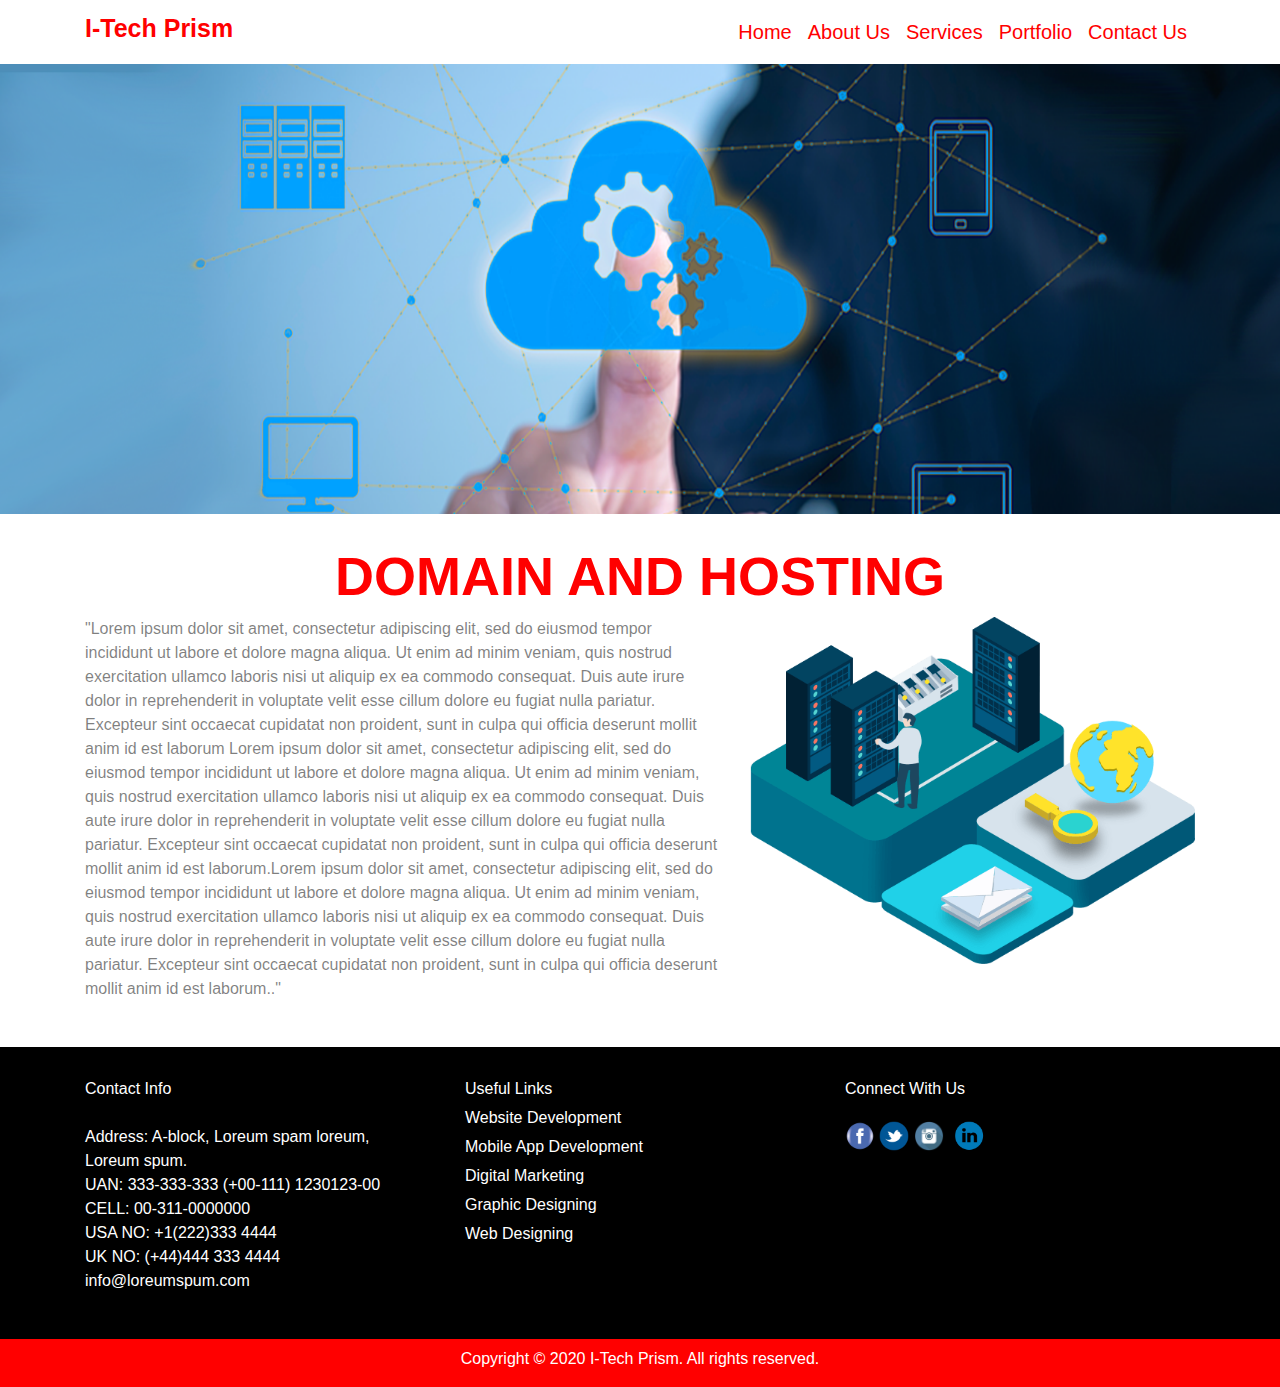
<file: Domainhosting.html>
<html>
<head>
<title>Domain and Hosting</title>

<meta charset="UTF-8">
<meta name="viewport" content="width=device-width,initial-scale=1.0">

<link rel="stylesheet" type="text/css" href="style.css">

<!-- Latest compiled and minified CSS -->
<link rel="stylesheet" href="https://maxcdn.bootstrapcdn.com/bootstrap/4.4.1/css/bootstrap.min.css">

<!-- jQuery library -->
<script src="https://ajax.googleapis.com/ajax/libs/jquery/3.4.1/jquery.min.js"></script>

<!-- Popper JS -->
<script src="https://cdnjs.cloudflare.com/ajax/libs/popper.js/1.16.0/umd/popper.min.js"></script>

<!-- Latest compiled JavaScript -->
<script src="https://maxcdn.bootstrapcdn.com/bootstrap/4.4.1/js/bootstrap.min.js"></script>

</head>
</body>



<!--Navbar start-->
<nav class="navbar navbar-expand-lg navbar-light bg-#FF7F50">
<div class="container">
  <a class="navbar-brand" href="#"><h2>I-Tech Prism</h2></a>
  <button class="navbar-toggler" type="button" data-toggle="collapse" data-target="#navbarNavAltMarkup" aria-controls="navbarNavAltMarkup" aria-expanded="false" aria-label="Toggle navigation">
    <span class="navbar-toggler-icon"></span>
  </button>
  <div class="collapse navbar-collapse text-center" id="navbarNavAltMarkup">
    <div class="navbar-nav ml-auto">
      <a class="nav-item nav-link active" href="index.html">Home <span class="sr-only">(current)</span></a>
      <a class="nav-item nav-link active" href="about.html">About Us</a>
      <a class="nav-item nav-link active" href="services.html">Services</a>
      <a class="nav-item nav-link active" href="portfolio.html">Portfolio</a>
      <a class="nav-item nav-link active" href="contactus.html">Contact Us</a>
    </div>
  </div> 
</div>
</nav>
<!--Navbar closed-->



<!--Header image start-->
<div id="carouselExampleCaptions" class="carousel slide" data-ride="carousel">
  <div class="carousel-inner">
    <div class="carousel-item active">
      <img src="header.png" class="d-block w-100" alt="" style="height: 50%;">
      <div class="carousel-caption d-none d-md-block">
      </div>
    </div>
  </div>
</div>
<!--Header image closed-->


<!--Section 1 started-->

<div class="section-1-domain-hosting">

<div class="container">

<div  class="Digital-Marketing-heading">
 <h1>Domain and Hosting</h1>
</div> 

 <div class="row img-para-row">
 
<div class="col-md-7">
  <p>
 "Lorem ipsum dolor sit amet, consectetur adipiscing elit, sed do eiusmod tempor incididunt ut 
 labore et dolore magna aliqua. Ut enim ad minim veniam, quis nostrud exercitation ullamco laboris 
 nisi ut aliquip ex ea commodo consequat. Duis aute irure dolor in reprehenderit in voluptate velit 
 esse cillum dolore eu fugiat nulla pariatur. Excepteur sint occaecat cupidatat non proident, sunt in 
 culpa qui officia deserunt mollit anim id est laborum Lorem ipsum dolor sit amet, consectetur adipiscing elit, sed do eiusmod tempor incididunt ut 
 labore et dolore magna aliqua. Ut enim ad minim veniam, quis nostrud exercitation ullamco laboris 
 nisi ut aliquip ex ea commodo consequat. Duis aute irure dolor in reprehenderit in voluptate velit 
 esse cillum dolore eu fugiat nulla pariatur. Excepteur sint occaecat cupidatat non proident, sunt in 
 culpa qui officia deserunt mollit anim id est laborum.Lorem ipsum dolor sit amet, consectetur adipiscing elit, sed do eiusmod tempor incididunt ut 
 labore et dolore magna aliqua. Ut enim ad minim veniam, quis nostrud exercitation ullamco laboris 
 nisi ut aliquip ex ea commodo consequat. Duis aute irure dolor in reprehenderit in voluptate velit 
 esse cillum dolore eu fugiat nulla pariatur. Excepteur sint occaecat cupidatat non proident, sunt in 
 culpa qui officia deserunt mollit anim id est laborum.."
 </p>
</div>

<div class="col-md-5">
    <img src="Image1.png">
</div>


 </div>
</div>
</div>
<!--Section 1 closed-->



<footer>

<div class="footer" style="background-color: black !important; margin-top:20px;padding:30px">
<div class="container">
<div class="row">

<div class="col-md-4" style="color: white;">
	<p>Contact Info<br><br>
Address: A-block, Loreum spam loreum,<br>Loreum spum.<br>
UAN: 333-333-333 (+00-111) 1230123-00<br>
CELL: 00-311-0000000 <br>
USA NO: +1(222)333 4444 <br>
UK NO: (+44)444 333 4444 <br>
info@loreumspum.com
</p>
</div>

<div class="col-md-4 useful-links-footer" style="color: white;">
<font style="color:white;font-family:arial;padding: 10px 0px 0px 0px;">Useful Links</font>
     <a class="Home-footer" href="webdevelopment.html">Website Development</a>
      <a class="About-us-footer" href="mobileapplicationdevelopment.html">Mobile App Development</a>
      <a class="services-footer" href="digitalmarketing.html">Digital Marketing</a>
      <a class="portfolio-footer" href="graphicdesigning.html">Graphic Designing</a>
      <a class="contack-us-footer" href="webdesigning.html">Web Designing</a>
	 
</div>

<div class="col-md-4" style="color: white;">
<font style="color:white;font-family:arial;padding-top:3px">Connect With Us</font>
<div class="footerlinks">
	 			<ul>
	 				<li> <img src="facebook footer.png" class="fbfooter"></a></li>
	 				<li> <img src="twitter footer.png" class="twitterfooter"></li>
	 				<li> <img src="instagram footer.png" class="instagramfooter"></li>
	 				<li> <img src="linkedinfooter.png" class="Linked-in"></li>
	 			</ul>
	 	    </div>
</div>
</div>
</div>
</div>




<div class="container-fluid last-section">

<div class="row">

<div class="col-md-4"></div>

<div class="col-md-4" style="text-align:center;margin-top: 8px"> <p>Copyright © 2020 I-Tech Prism. All rights reserved. </p> </div>

<div class="col-md-4"></div>

</div>

</div>

</footer>

















</body>
</html>
</file>
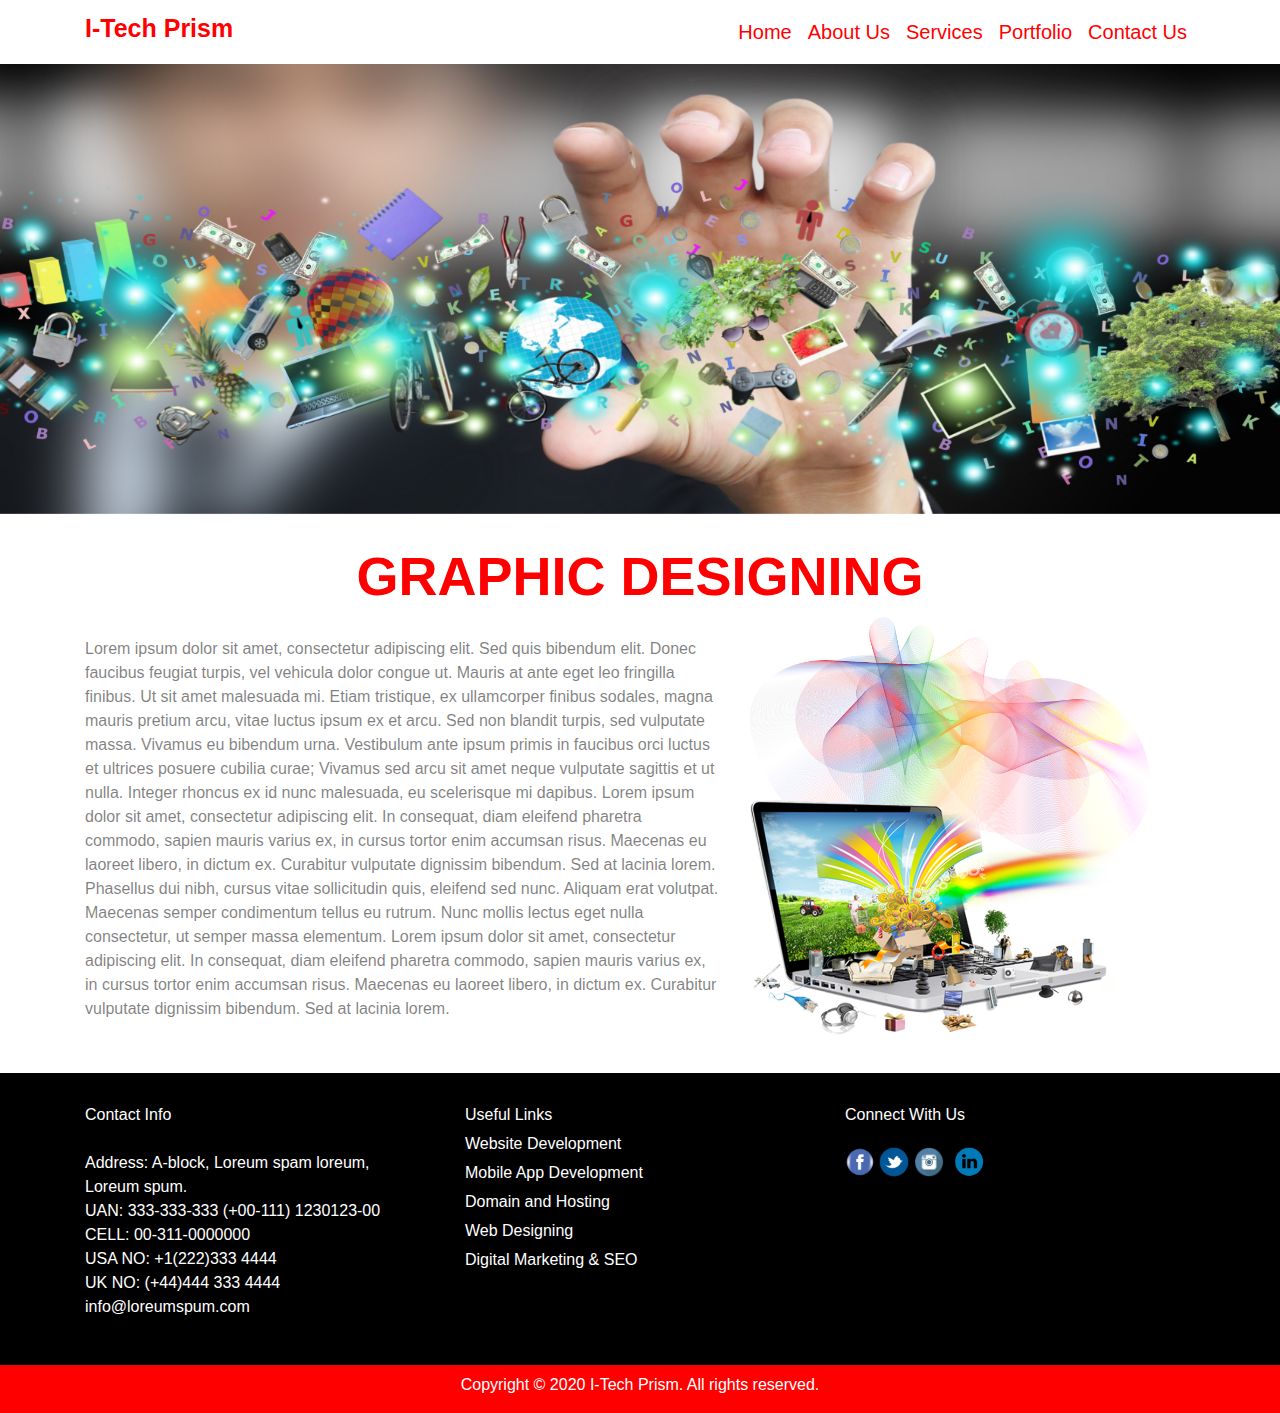
<file: graphicdesigning.html>
<html>
<head>
<title>Graphic Designing</title>

<meta charset="UTF-8">
<meta name="viewport" content="width=device-width,initial-scale=1.0">

<link rel="stylesheet" type="text/css" href="style.css">

<!-- Latest compiled and minified CSS -->
<link rel="stylesheet" href="https://maxcdn.bootstrapcdn.com/bootstrap/4.4.1/css/bootstrap.min.css">

<!-- jQuery library -->
<script src="https://ajax.googleapis.com/ajax/libs/jquery/3.4.1/jquery.min.js"></script>

<!-- Popper JS -->
<script src="https://cdnjs.cloudflare.com/ajax/libs/popper.js/1.16.0/umd/popper.min.js"></script>

<!-- Latest compiled JavaScript -->
<script src="https://maxcdn.bootstrapcdn.com/bootstrap/4.4.1/js/bootstrap.min.js"></script>

</head>
</body>



<!--Navbar start-->
<nav class="navbar navbar-expand-lg navbar-light bg-#FF7F50">
<div class="container">
  <a class="navbar-brand" href="#"><h2>I-Tech Prism</h2></a>
  <button class="navbar-toggler" type="button" data-toggle="collapse" data-target="#navbarNavAltMarkup" aria-controls="navbarNavAltMarkup" aria-expanded="false" aria-label="Toggle navigation">
    <span class="navbar-toggler-icon"></span>
  </button>
  <div class="collapse navbar-collapse text-center" id="navbarNavAltMarkup">
    <div class="navbar-nav ml-auto">
      <a class="nav-item nav-link active" href="index.html">Home <span class="sr-only">(current)</span></a>
      <a class="nav-item nav-link active" href="about.html">About Us</a>
      <a class="nav-item nav-link active" href="services.html">Services</a>
      <a class="nav-item nav-link active" href="portfolio.html">Portfolio</a>
      <a class="nav-item nav-link active" href="contactus.html">Contact Us</a>
    </div>
  </div> 
</div>
</nav>
<!--Navbar closed-->



<!--Header image start-->
<div id="carouselExampleCaptions" class="carousel slide" data-ride="carousel">
  <div class="carousel-inner">
    <div class="carousel-item active">
      <img src="headergraphic.jpg" class="d-block w-100" alt="" style="height: 50%;">
      <div class="carousel-caption d-none d-md-block">
      </div>
    </div>
  </div>
</div>
<!--Header image closed-->





<!--Section 1 started-->

<div class="section-1-graphic">

<div class="container">

<div  class="graphic-heading">
 <h1>Graphic Designing</h1>
</div> 

 <div class="row img-para-row">
 
<div class="col-md-7">
  <p>
Lorem ipsum dolor sit amet, consectetur adipiscing elit. Sed quis bibendum elit. 
Donec faucibus feugiat turpis, vel vehicula dolor congue ut. Mauris at ante eget 
leo fringilla finibus. Ut sit amet malesuada mi. Etiam tristique, ex ullamcorper 
finibus sodales, magna mauris pretium arcu, vitae luctus ipsum ex et arcu. Sed non 
blandit turpis, sed vulputate massa. Vivamus eu bibendum urna. Vestibulum ante ipsum
 primis in faucibus orci luctus et ultrices posuere cubilia curae; Vivamus sed arcu 
 sit amet neque vulputate sagittis et ut nulla. Integer rhoncus ex id nunc malesuada, eu scelerisque mi dapibus.

Lorem ipsum dolor sit amet, consectetur adipiscing elit. In consequat, 
diam eleifend pharetra commodo, sapien mauris varius ex, in cursus tortor 
enim accumsan risus. Maecenas eu laoreet libero, in dictum ex. Curabitur vulputate dignissim bibendum. 
Sed at lacinia lorem. Phasellus dui nibh, cursus vitae sollicitudin quis, eleifend sed nunc. Aliquam 
erat volutpat. Maecenas semper condimentum tellus eu rutrum. Nunc mollis lectus eget nulla consectetur, ut semper massa elementum.

Lorem ipsum dolor sit amet, consectetur adipiscing elit. In consequat, 
diam eleifend pharetra commodo, sapien mauris varius ex, in cursus tortor 
enim accumsan risus. Maecenas eu laoreet libero, in dictum ex. Curabitur vulputate dignissim bibendum. 
Sed at lacinia lorem. 
 </p>
</div>

<div class="col-md-5">
    <img src="imagegraphic.png">
</div>


 </div>
</div>
</div>
<!--Section 1 closed-->



<footer>

<div class="footer" style="background-color: black !important; margin-top:20px;padding:30px">
<div class="container">
<div class="row">

<div class="col-md-4" style="color: white;">
	<p>Contact Info<br><br>
Address: A-block, Loreum spam loreum,<br>Loreum spum.<br>
UAN: 333-333-333 (+00-111) 1230123-00<br>
CELL: 00-311-0000000 <br>
USA NO: +1(222)333 4444 <br>
UK NO: (+44)444 333 4444 <br>
info@loreumspum.com
</p>
</div>

<div class="col-md-4 useful-links-footer" style="color: white;">
<font style="color:white;font-family:arial;padding: 10px 0px 0px 0px;">Useful Links</font>
      <a class="Home-footer" href="webdevelopment.html">Website Development</a>
      <a class="About-us-footer" href="mobileapplicationdevelopment.html">Mobile App Development</a>
      <a class="services-footer" href="Domainhosting.html">Domain and Hosting</a>
      <a class="portfolio-footer" href="webdesigning.html">Web Designing</a>
      <a class="contack-us-footer" href="digitalmarketing.html">Digital Marketing & SEO</a>
</div>

<div class="col-md-4" style="color: white;">
<font style="color:white;font-family:arial;padding-top:3px">Connect With Us</font>
<div class="footerlinks">
	 			<ul>
	 				<li> <img src="facebook footer.png" class="fbfooter"></a></li>
	 				<li> <img src="twitter footer.png" class="twitterfooter"></li>
	 				<li> <img src="instagram footer.png" class="instagramfooter"></li>
	 				<li> <img src="linkedinfooter.png" class="Linked-in"></li>
	 			</ul>
	 	    </div>
</div>
</div>
</div>
</div>











<div class="container-fluid last-section">

<div class="row">

<div class="col-md-4"></div>

<div class="col-md-4" style="text-align:center;margin-top: 8px"> <p>Copyright © 2020 I-Tech Prism. All rights reserved. </p> </div>

<div class="col-md-4"></div>

</div>

</div>


</footer>


























</body>
</html>
</file>
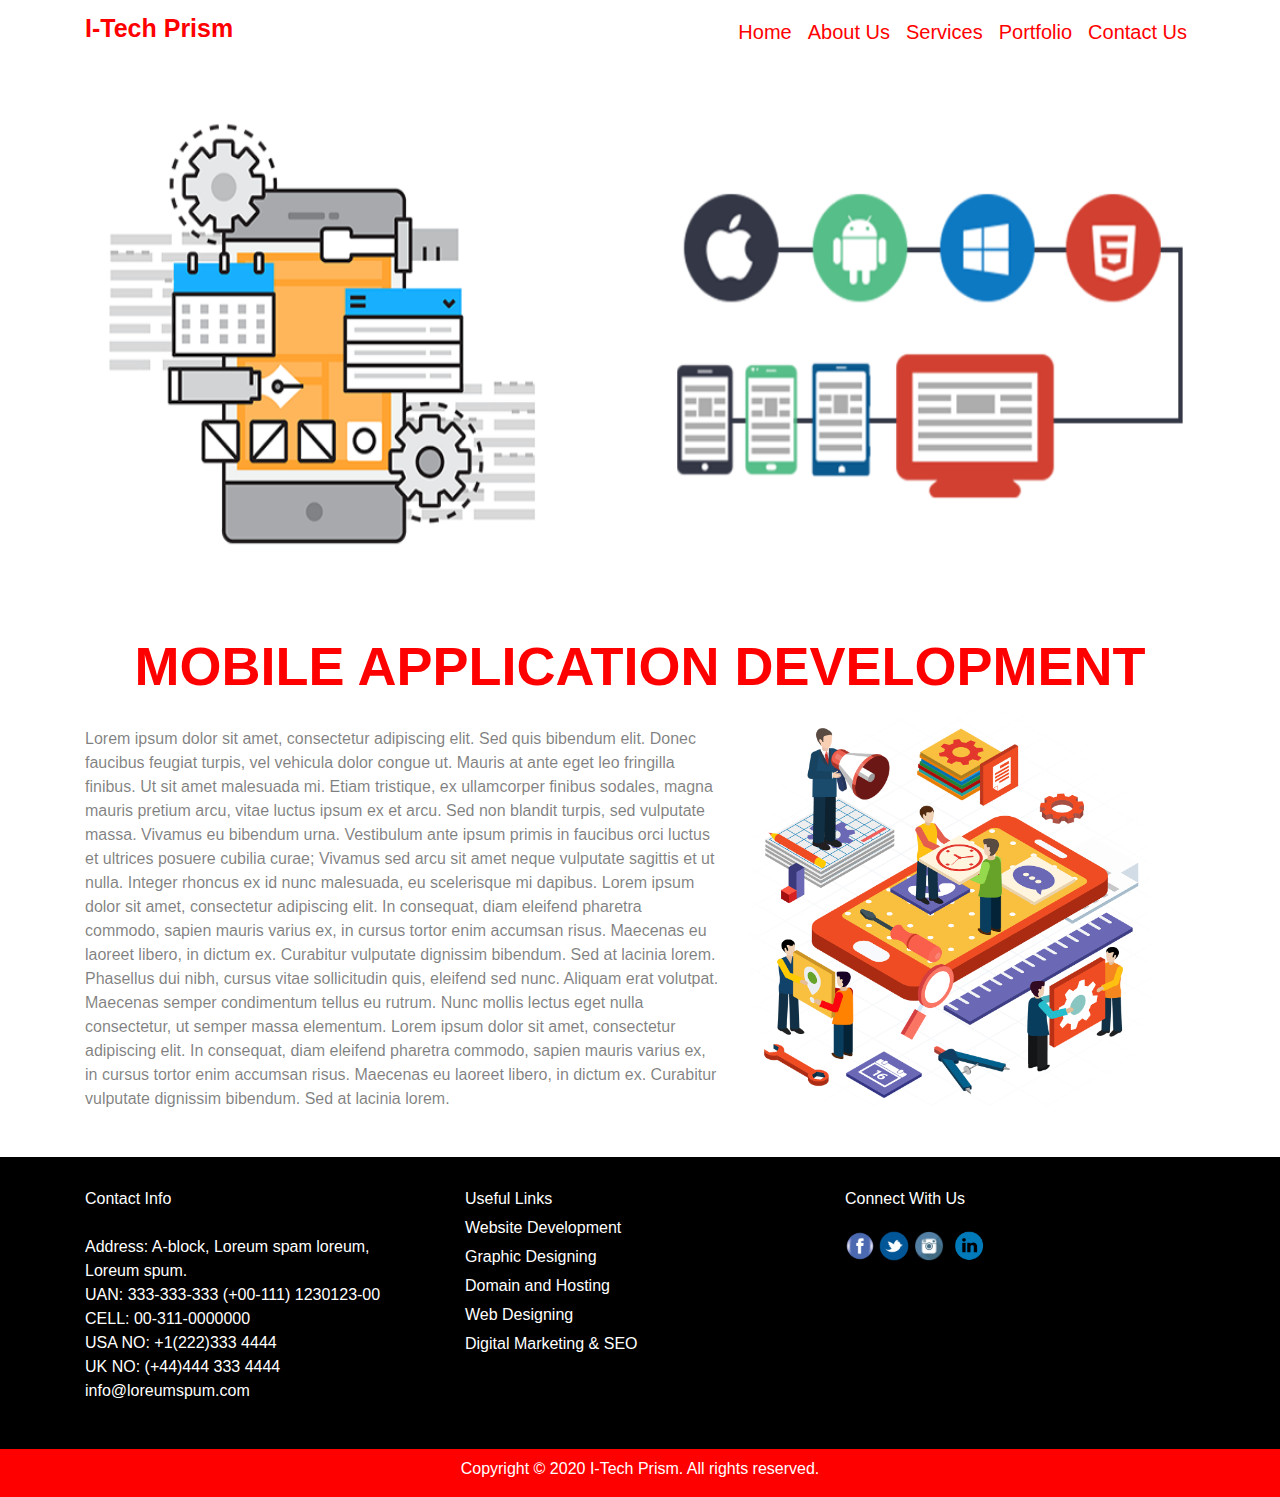
<file: mobileapplicationdevelopment.html>
<html>
<head>
<title>Mobile Application Development</title>

<meta charset="UTF-8">
<meta name="viewport" content="width=device-width,initial-scale=1.0">

<link rel="stylesheet" type="text/css" href="style.css">

<!-- Latest compiled and minified CSS -->
<link rel="stylesheet" href="https://maxcdn.bootstrapcdn.com/bootstrap/4.4.1/css/bootstrap.min.css">

<!-- jQuery library -->
<script src="https://ajax.googleapis.com/ajax/libs/jquery/3.4.1/jquery.min.js"></script>

<!-- Popper JS -->
<script src="https://cdnjs.cloudflare.com/ajax/libs/popper.js/1.16.0/umd/popper.min.js"></script>

<!-- Latest compiled JavaScript -->
<script src="https://maxcdn.bootstrapcdn.com/bootstrap/4.4.1/js/bootstrap.min.js"></script>

</head>
</body>



<!--Navbar start-->
<nav class="navbar navbar-expand-lg navbar-light bg-#FF7F50">
<div class="container">
  <a class="navbar-brand" href="#"><h2>I-Tech Prism</h2></a>
  <button class="navbar-toggler" type="button" data-toggle="collapse" data-target="#navbarNavAltMarkup" aria-controls="navbarNavAltMarkup" aria-expanded="false" aria-label="Toggle navigation">
    <span class="navbar-toggler-icon"></span>
  </button>
  <div class="collapse navbar-collapse text-center" id="navbarNavAltMarkup">
    <div class="navbar-nav ml-auto">
      <a class="nav-item nav-link active" href="index.html">Home <span class="sr-only">(current)</span></a>
      <a class="nav-item nav-link active" href="about.html">About Us</a>
      <a class="nav-item nav-link active" href="services.html">Services</a>
      <a class="nav-item nav-link active" href="portfolio.html">Portfolio</a>
      <a class="nav-item nav-link active" href="contactus.html">Contact Us</a>
    </div>
  </div> 
</div>
</nav>
<!--Navbar closed-->



<!--Header image start-->
<div id="carouselExampleCaptions" class="carousel slide" data-ride="carousel">
  <div class="carousel-inner">
    <div class="carousel-item active">
      <img src="Mobile-Application-Development.png" class="d-block w-100" alt="" style="height:60%">
      <div class="carousel-caption d-none d-md-block">
      </div>
    </div>
  </div>
</div>
<!--Header image closed-->



<!--Section 1 started-->

<div class="section-1-app-dev">

<div class="container">

<div  class="Mobile-Application-heading">
 <h1>Mobile Application Development</h1>
</div> 

 <div class="row img-para-row">
 
<div class="col-md-7">
  <p>
Lorem ipsum dolor sit amet, consectetur adipiscing elit. Sed quis bibendum elit. 
Donec faucibus feugiat turpis, vel vehicula dolor congue ut. Mauris at ante eget 
leo fringilla finibus. Ut sit amet malesuada mi. Etiam tristique, ex ullamcorper 
finibus sodales, magna mauris pretium arcu, vitae luctus ipsum ex et arcu. Sed non 
blandit turpis, sed vulputate massa. Vivamus eu bibendum urna. Vestibulum ante ipsum
 primis in faucibus orci luctus et ultrices posuere cubilia curae; Vivamus sed arcu 
 sit amet neque vulputate sagittis et ut nulla. Integer rhoncus ex id nunc malesuada, eu scelerisque mi dapibus.

Lorem ipsum dolor sit amet, consectetur adipiscing elit. In consequat, 
diam eleifend pharetra commodo, sapien mauris varius ex, in cursus tortor 
enim accumsan risus. Maecenas eu laoreet libero, in dictum ex. Curabitur vulputate dignissim bibendum. 
Sed at lacinia lorem. Phasellus dui nibh, cursus vitae sollicitudin quis, eleifend sed nunc. Aliquam 
erat volutpat. Maecenas semper condimentum tellus eu rutrum. Nunc mollis lectus eget nulla consectetur, ut semper massa elementum.

Lorem ipsum dolor sit amet, consectetur adipiscing elit. In consequat, 
diam eleifend pharetra commodo, sapien mauris varius ex, in cursus tortor 
enim accumsan risus. Maecenas eu laoreet libero, in dictum ex. Curabitur vulputate dignissim bibendum. 
Sed at lacinia lorem. 
 </p>
</div>

<div class="col-md-5">
    <img src="MobileApp.png">
</div>


 </div>
</div>
</div>
<!--Section 1 closed-->



<footer>

<div class="footer" style="background-color: black !important; margin-top:20px;padding:30px">
<div class="container">
<div class="row">

<div class="col-md-4" style="color: white;">
	<p>Contact Info<br><br>
Address: A-block, Loreum spam loreum,<br>Loreum spum.<br>
UAN: 333-333-333 (+00-111) 1230123-00<br>
CELL: 00-311-0000000 <br>
USA NO: +1(222)333 4444 <br>
UK NO: (+44)444 333 4444 <br>
info@loreumspum.com
</p>
</div>

<div class="col-md-4 useful-links-footer" style="color: white;">
<font style="color:white;font-family:arial;padding: 10px 0px 0px 0px;">Useful Links</font>
      <a class="Home-footer" href="webdevelopment.html">Website Development</a>
      <a class="About-us-footer" href="graphicdesigning.html">Graphic Designing</a>
      <a class="services-footer" href="Domainhosting.html">Domain and Hosting</a>
      <a class="portfolio-footer" href="webdesigning.html">Web Designing</a>
      <a class="contack-us-footer" href="digitalmarketing.html">Digital Marketing & SEO</a>
</div>

<div class="col-md-4" style="color: white;">
<font style="color:white;font-family:arial;padding-top:3px">Connect With Us</font>
<div class="footerlinks">
	 			<ul>
	 				<li> <img src="facebook footer.png" class="fbfooter"></a></li>
	 				<li> <img src="twitter footer.png" class="twitterfooter"></li>
	 				<li> <img src="instagram footer.png" class="instagramfooter"></li>
	 				<li> <img src="linkedinfooter.png" class="Linked-in"></li>
	 			</ul>
	 	    </div>
</div>
</div>
</div>
</div>





<div class="container-fluid last-section">

<div class="row">

<div class="col-md-4"></div>

<div class="col-md-4" style="text-align:center;margin-top: 8px"> <p>Copyright © 2020 I-Tech Prism. All rights reserved. </p> </div>

<div class="col-md-4"></div>

</div>

</div>

</footer>



















</body>
</html>
</file>
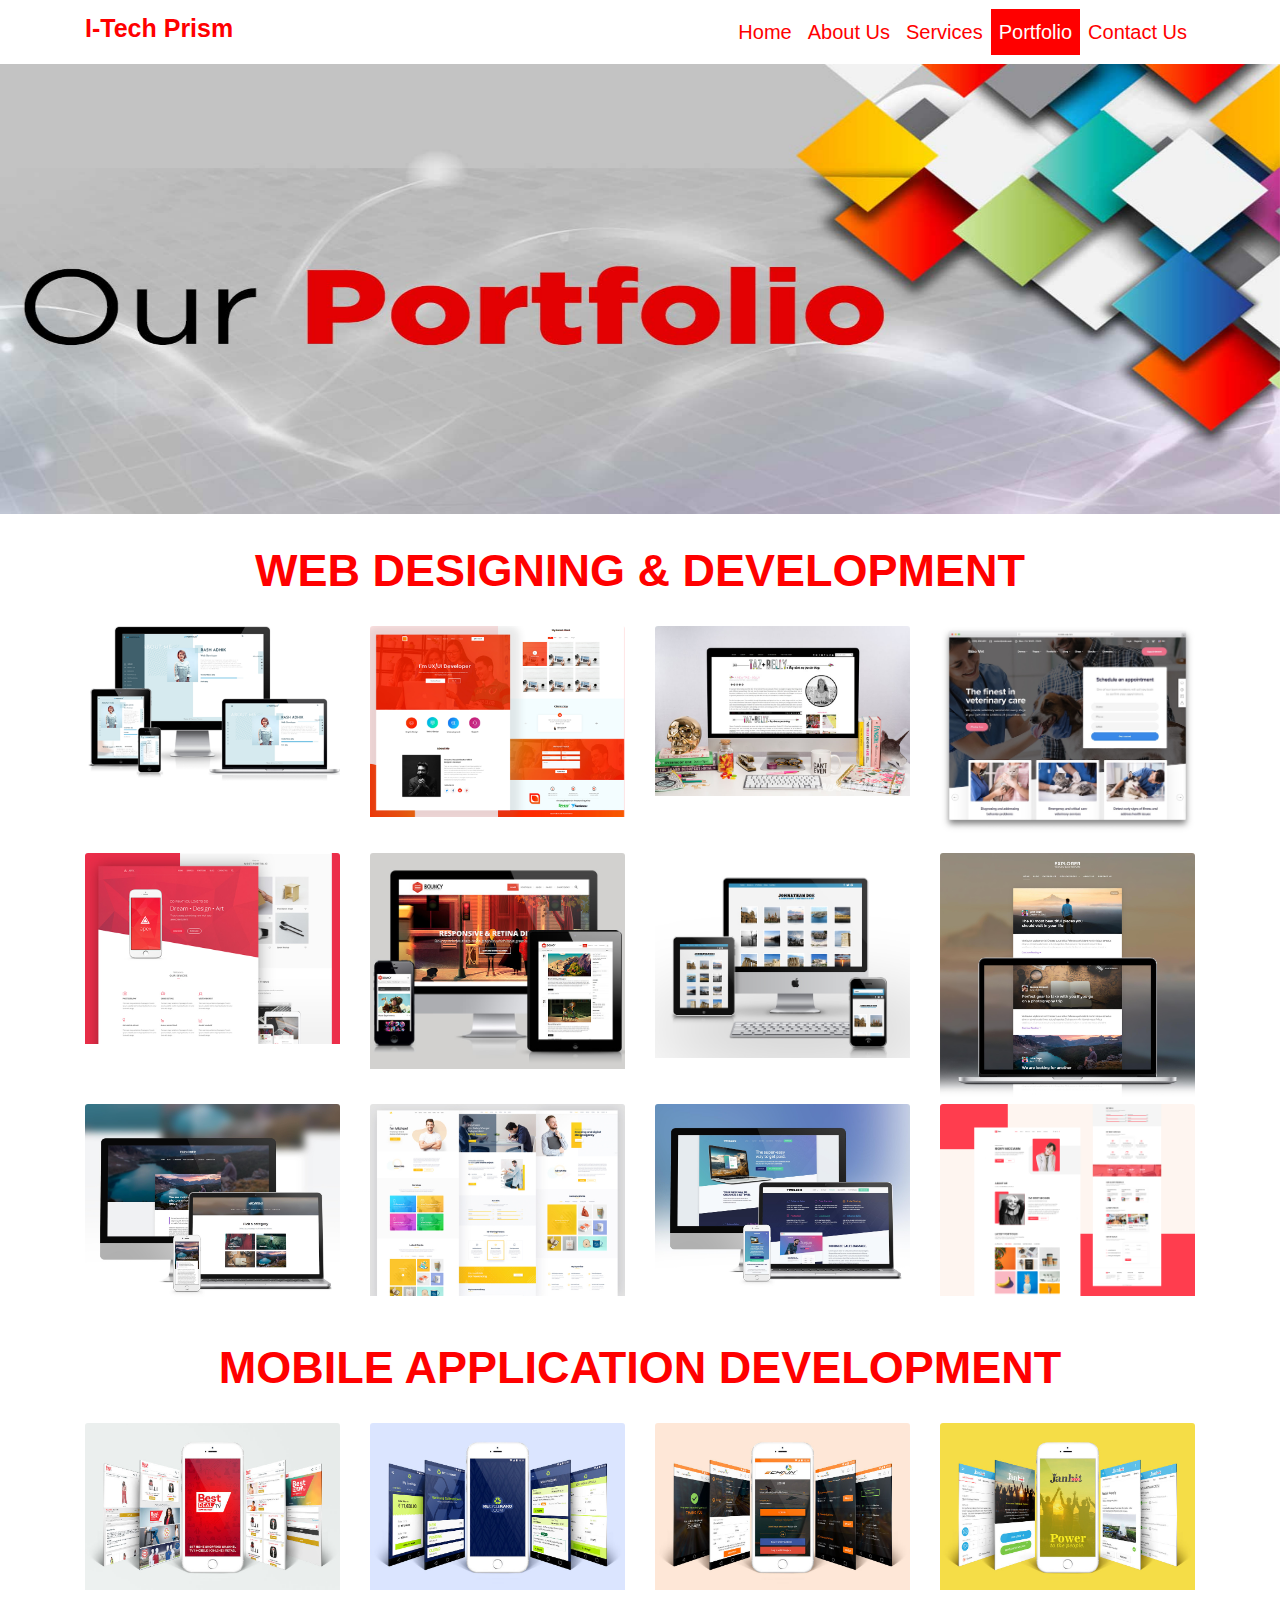
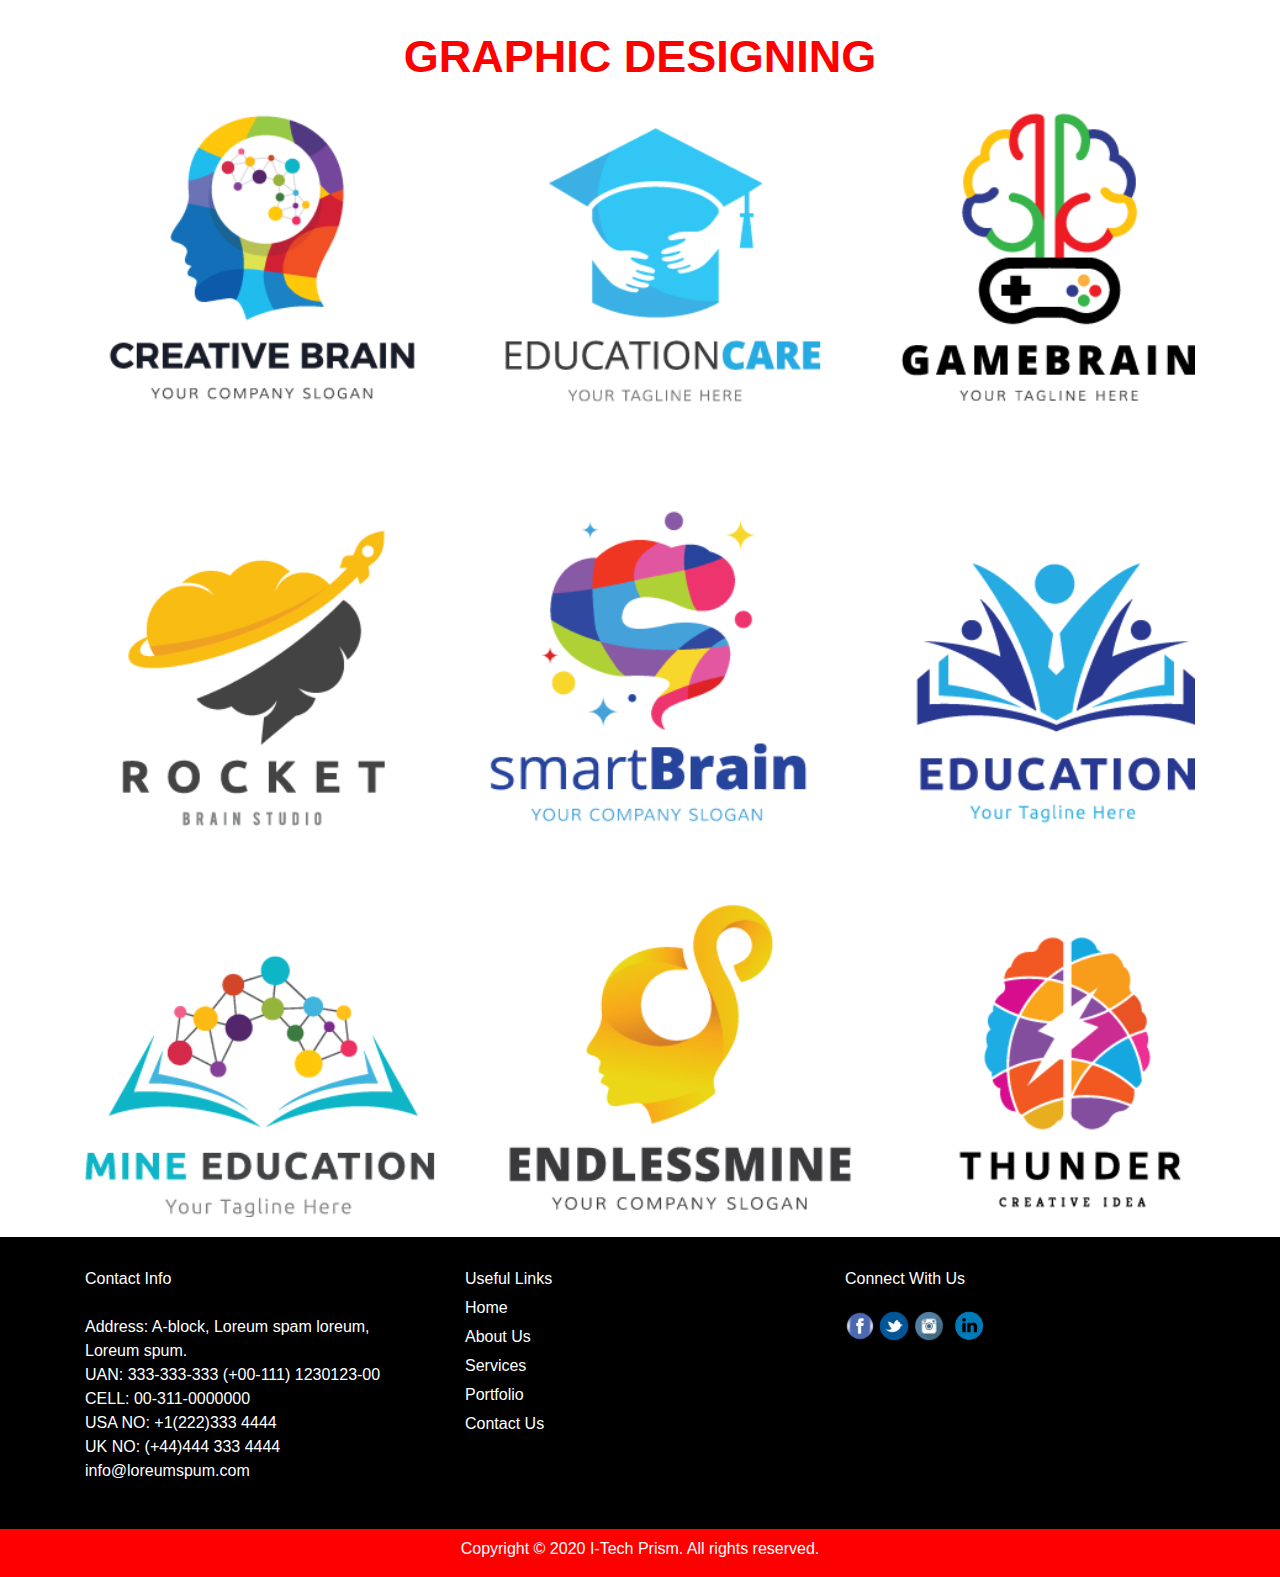
<file: portfolio.html>
<html>
<head>
<title>Portfolio - I-Tech Prism</title>

<meta charset="UTF-8">
<meta name="viewport" content="width=device-width,initial-scale=1.0">

<link rel="stylesheet" type="text/css" href="style.css">

<!-- Latest compiled and minified CSS -->
<link rel="stylesheet" href="https://maxcdn.bootstrapcdn.com/bootstrap/4.4.1/css/bootstrap.min.css">

<!-- jQuery library -->
<script src="https://ajax.googleapis.com/ajax/libs/jquery/3.4.1/jquery.min.js"></script>

<!-- Popper JS -->
<script src="https://cdnjs.cloudflare.com/ajax/libs/popper.js/1.16.0/umd/popper.min.js"></script>

<!-- Latest compiled JavaScript -->
<script src="https://maxcdn.bootstrapcdn.com/bootstrap/4.4.1/js/bootstrap.min.js"></script>

</head>

<body>


<header>

<!--Navbar started-->
<nav class="navbar navbar-expand-lg navbar-light bg-#FF7F50">
<div class="container">
  <a class="navbar-brand" href="#"><h2>I-Tech Prism</h2></a>
  <button class="navbar-toggler" type="button" data-toggle="collapse" data-target="#navbarNavAltMarkup" aria-controls="navbarNavAltMarkup" aria-expanded="false" aria-label="Toggle navigation">
    <span class="navbar-toggler-icon"></span>
  </button>
  <div class="collapse navbar-collapse text-center" id="navbarNavAltMarkup">
    <div class="navbar-nav ml-auto">
      <a class="nav-item nav-link active" href="index.html">Home<span class="sr-only">(current)</span></a>
      <a class="nav-item nav-link active" href="about.html">About Us</a>
      <a class="nav-item nav-link active" href="services.html">Services</a>
      <a class="nav-item nav-link active portfolio" href="portfolio.html">Portfolio</a>
      <a class="nav-item nav-link active" href="contactus.html">Contact Us</a>
    </div>
  </div>
</div>
</nav>
<!--Navbar closed-->




<!--Header started-->
<div id="carouselExampleCaptions" class="carousel slide" data-ride="carousel">
  <div class="carousel-inner">
    <div class="carousel-item active">
      <img src="Our-Portfolio.jpg" class="d-block w-100" alt="..." style="height: 50%">
      <div class="carousel-caption d-none d-md-block">
      </div>
    </div>
  </div>
</div>
<!--Header closed-->






<div class="container">

<div class="container Web-Designing-Development">
 <h1>Web Designing & Development</h1>
</div>

<div class="row first-row">

<div class="col-md-3">

  <img src="my-portfolio-responsive-mockup.png" class="card-img-top" alt="...">

</div>


<div class="col-md-3">
 
  <img src="2.png" class="card-img-top" alt="...">

</div>


<div class="col-md-3">

  <img src="3.jpg" class="card-img-top" alt="...">

</div>


<div class="col-md-3">

  <img src="4.jpg" class="card-img-top" alt="...">

</div>

</div>


<div class="row 2nd-row">

<div class="col-md-3">

  <img src="5.jpg" class="card-img-top" alt="...">

</div>


<div class="col-md-3">
 
  <img src="7.png" class="card-img-top" alt="...">

</div>


<div class="col-md-3">

  <img src="6.jpg" class="card-img-top" alt="...">

</div>


<div class="col-md-3">

  <img src="8.jpg" class="card-img-top" alt="...">

</div>


</div>



<div class="row 3rd-row">

<div class="col-md-3">

  <img src="9.jpg" class="card-img-top" alt="...">

</div>


<div class="col-md-3">
 
  <img src="10.jpg" class="card-img-top" alt="...">

</div>


<div class="col-md-3">

  <img src="11.jpg" class="card-img-top" alt="...">

</div>


<div class="col-md-3">

  <img src="12.png" class="card-img-top" alt="...">

</div>


</div>




<div class="Mobile-Application-Development">
 <h1>Mobile Application Development</h1>
</div>


<div class="row Mob-application-row">

<div class="col-md-3">

  <img src="mob-1.jpg" class="card-img-top" alt="...">

</div>


<div class="col-md-3">
 
  <img src="mob-2.jpg" class="card-img-top" alt="...">

</div>


<div class="col-md-3">

  <img src="mob-3.jpg" class="card-img-top" alt="...">

</div>


<div class="col-md-3">

  <img src="mob-4.jpg" class="card-img-top" alt="...">

</div>


</div>



<div class="Graphic-Designing">
 <h1>Graphic Designing</h1>
</div>

<div class="row graphic-row">
<div class="col-md-12">
<img src="Logo.png" class="card-img-top" alt="...">
</div>
</div>

</div>


























<footer>

<div class="footer" style="background-color: black !important;padding:30px">
<div class="container">
<div class="row">

<div class="col-md-4" style="color: white;">
	<p>Contact Info<br><br>
Address: A-block, Loreum spam loreum,<br>Loreum spum.<br>
UAN: 333-333-333 (+00-111) 1230123-00<br>
CELL: 00-311-0000000 <br>
USA NO: +1(222)333 4444 <br>
UK NO: (+44)444 333 4444 <br>
info@loreumspum.com
</p>
</div>

<div class="col-md-4 useful-links-footer" style="color: white;">
<font style="color:white;font-family:arial;padding: 10px 0px 0px 0px;">Useful Links</font>
      <a class="Home-footer" href="index.html">Home</a>
      <a class="About-us-footer" href="about.html">About Us</a>
      <a class="services-footer" href="services.html">Services</a>
      <a class="portfolio-footer" href="portfolio.html">Portfolio</a>
      <a class="contack-us-footer" href="contactus.html">Contact Us</a>
	 
</div>

<div class="col-md-4" style="color: white;">
<font style="color:white;font-family:arial;padding-top:3px">Connect With Us</font>
<div class="footerlinks">
	 			<ul>
	 				<li> <img src="facebook footer.png" class="fbfooter"></a></li>
	 				<li> <img src="twitter footer.png" class="twitterfooter"></li>
	 				<li> <img src="instagram footer.png" class="instagramfooter"></li>
	 				<li> <img src="linkedinfooter.png" class="Linked-in"></li>
	 			</ul>
	 	    </div>
</div>
</div>
</div>
</div>



<div class="container-fluid last-section">

<div class="row">

<div class="col-md-4"></div>

<div class="col-md-4" style="text-align:center;margin-top: 8px"> <p>Copyright © 2020 I-Tech Prism. All rights reserved. </p> </div>

<div class="col-md-4"></div>

</div>

</div>

</footer>







</body>
</html>
</file>
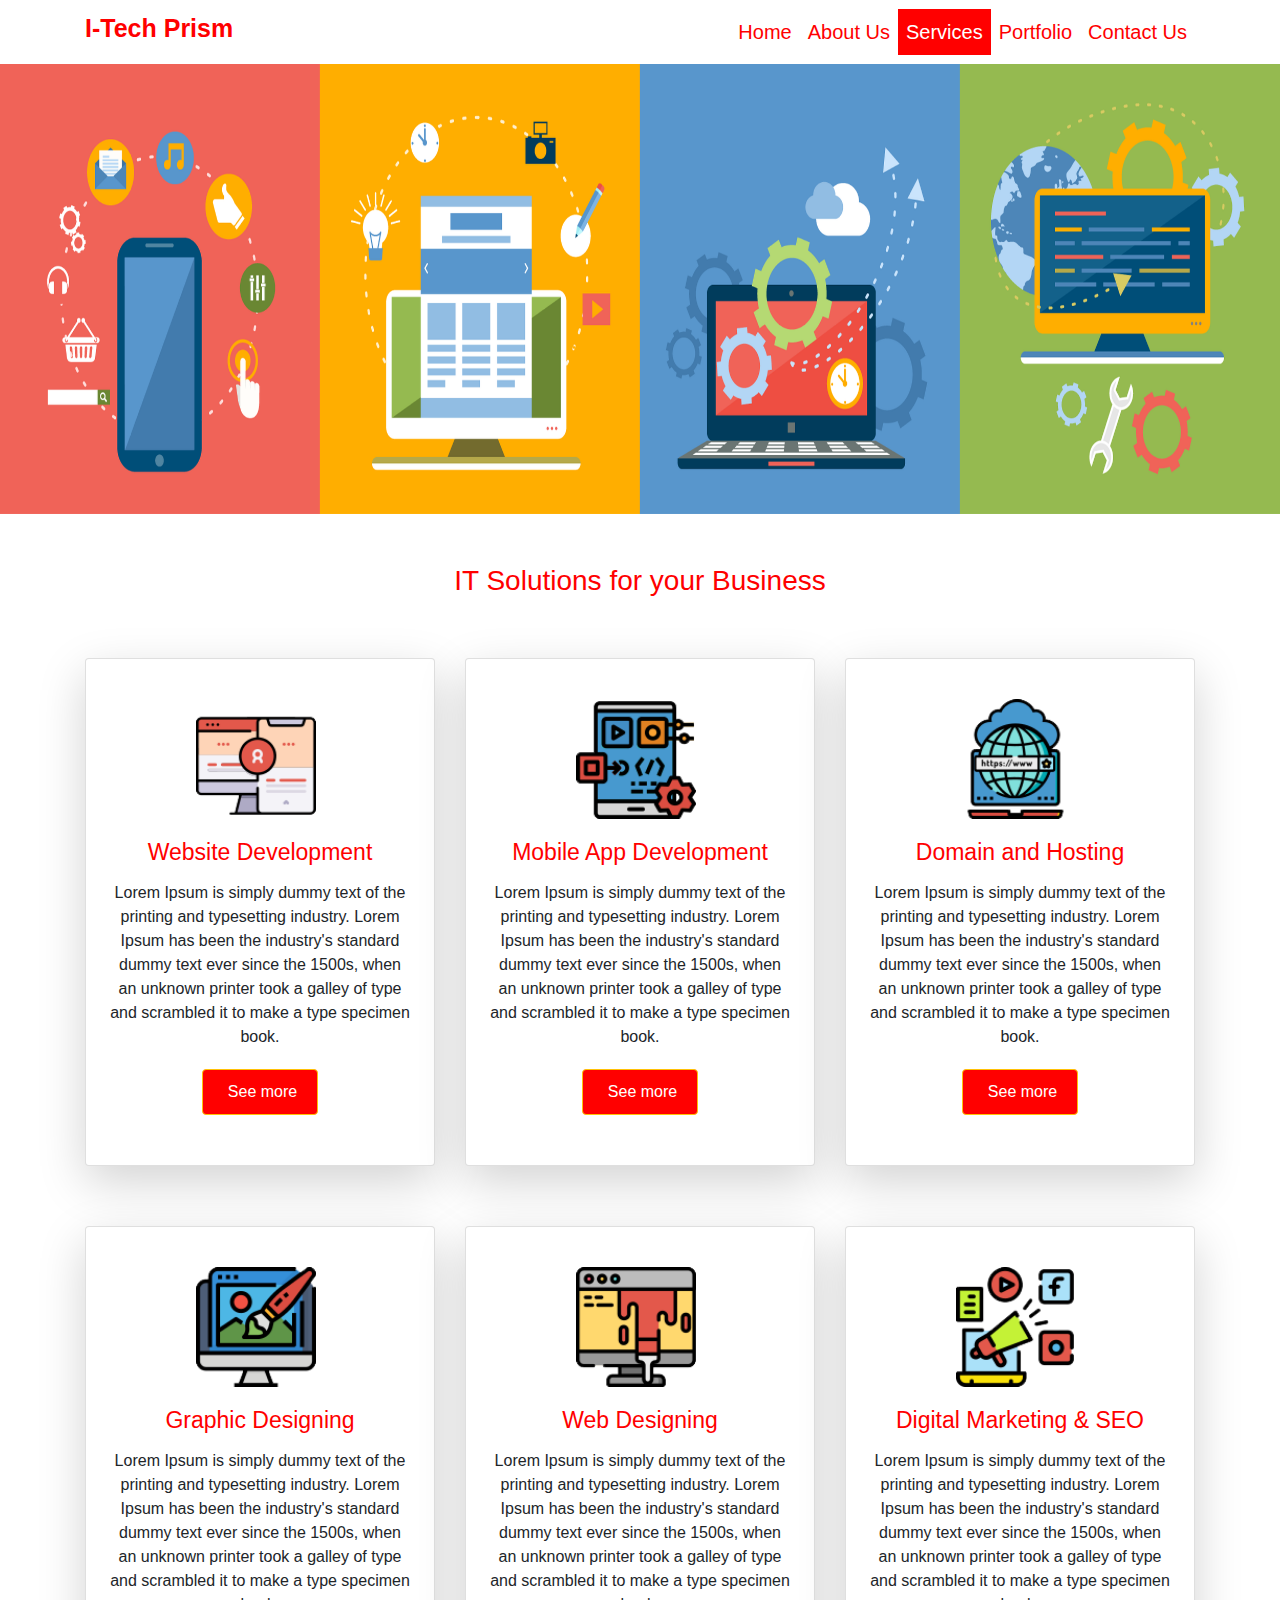
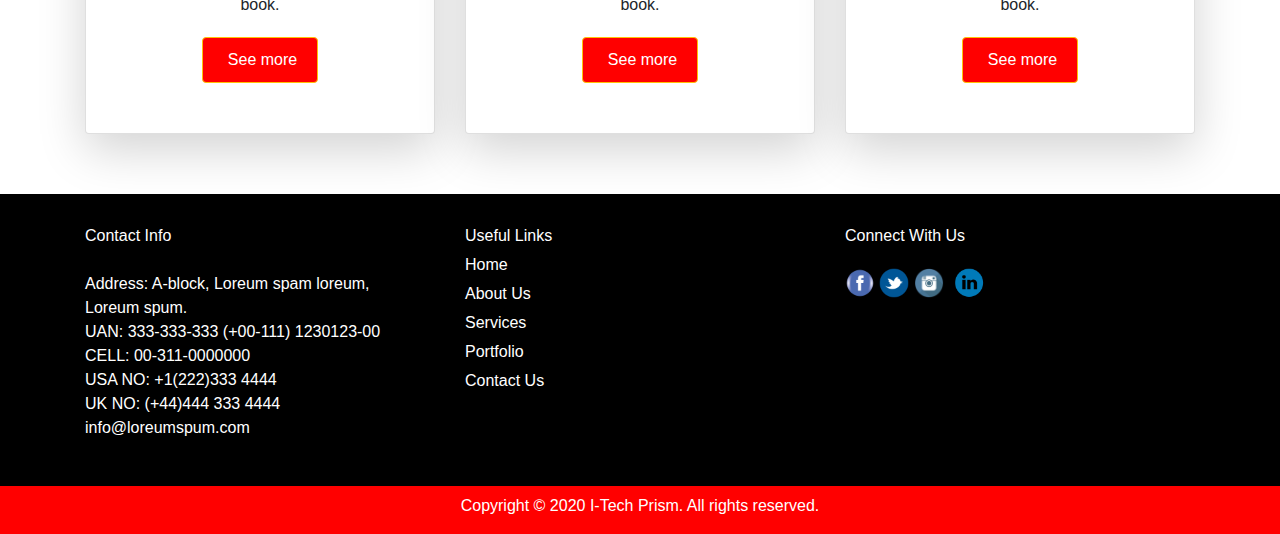
<file: services.html>
<html>
<head>
<title>Services</title>

<meta charset="UTF-8">
<meta name="viewport" content="width=device-width,initial-scale=1.0">

<link rel="stylesheet" type="text/css" href="style.css">

<!-- Latest compiled and minified CSS -->
<link rel="stylesheet" href="https://maxcdn.bootstrapcdn.com/bootstrap/4.4.1/css/bootstrap.min.css">

<!-- jQuery library -->
<script src="https://ajax.googleapis.com/ajax/libs/jquery/3.4.1/jquery.min.js"></script>

<!-- Popper JS -->
<script src="https://cdnjs.cloudflare.com/ajax/libs/popper.js/1.16.0/umd/popper.min.js"></script>

<!-- Latest compiled JavaScript -->
<script src="https://maxcdn.bootstrapcdn.com/bootstrap/4.4.1/js/bootstrap.min.js"></script>

</head>

<body>

<!--Navbar started-->
<nav class="navbar navbar-expand-lg navbar-light bg-#FF7F50">
<div class="container">
  <a class="navbar-brand" href="#"><h2>I-Tech Prism</h2></a>
  <button class="navbar-toggler" type="button" data-toggle="collapse" data-target="#navbarNavAltMarkup" aria-controls="navbarNavAltMarkup" aria-expanded="false" aria-label="Toggle navigation">
    <span class="navbar-toggler-icon"></span>
  </button>
  <div class="collapse navbar-collapse text-center" id="navbarNavAltMarkup">
    <div class="navbar-nav ml-auto">
      <a class="nav-item nav-link active" href="index.html">Home <span class="sr-only">(current)</span></a>
      <a class="nav-item nav-link active" href="about.html">About Us</a>
      <a class="nav-item nav-link active services" href="services.html">Services</a>
      <a class="nav-item nav-link active" href="portfolio.html">Portfolio</a>
      <a class="nav-item nav-link active" href="contactus.html">Contact Us</a>
    </div>
  </div>
</div>
</nav>
<!--Navbar closed-->






<!--Header started-->
<div id="carouselExampleCaptions" class="carousel slide" data-ride="carousel">
  <div class="carousel-inner">
    <div class="carousel-item active">
      <img src="IT-Service.png" class="d-block w-100" alt="..." style="height: 50%">
      <div class="carousel-caption d-none d-md-block">
      </div>
    </div>
  </div>
</div>
<!--Header closed-->






<!--Services card started-->

<div class="background">
<div class="container servicesheading">
 <h3>IT Solutions for your Business</h3>
</div>
<div class="container">
<div class="card-deck" style="margin-top:60px; margin-bottom:60px ">
  <div class="card text-center shadow-lg p-15 rounded services-card">
    <img src="WebDevelopment.png" class="card-img-top" alt="...">
    <div class="card-body">
      <h4 class="card-title">Website Development</h4>
      <p class="card-text">Lorem Ipsum is simply dummy text of the printing and typesetting industry. 
	  Lorem Ipsum has been the industry's standard dummy text ever since the 1500s, when an unknown 
	  printer took a galley of type and scrambled it to make a type specimen book.</p>
		<button type="button" class="btn btn-warning text-center" style=" padding: 10px 20px 10px 25px; margin-bottom: 30px;"><a href="Website Development/index.html">See more</a></button>
    </div>
  </div>
  <div class="card text-center shadow-lg p-15 rounded services-card">
    <img src="Mobile Ap.png" class="card-img-top" alt="...">
    <div class="card-body">
      <h4 class="card-title">Mobile App Development</h4>
      <p class="card-text">Lorem Ipsum is simply dummy text of the printing and typesetting industry. Lorem Ipsum has been the industry's standard dummy text ever since the 1500s, when an unknown printer took a galley of type and scrambled it to make a type specimen book.</p>
		<button type="button" class="btn btn-warning text-center" style=" padding: 10px 20px 10px 25px; margin-bottom: 30px;"><a href="Mobile Application Develoment/index.html">See more</a></button>
    </div>
  </div>
  <div class="card text-center shadow-lg p-15 rounded services-card">
    <img src="D and H.png" class="card-img-top" alt="...">
    <div class="card-body">
      <h4 class="card-title">Domain and Hosting</h4>
      <p class="card-text">Lorem Ipsum is simply dummy text of the printing and typesetting industry. Lorem Ipsum has been the industry's standard dummy text ever since the 1500s, when an unknown printer took a galley of type and scrambled it to make a type specimen book.</p>
	  	<button type="button" class="btn btn-warning text-center" style=" padding: 10px 20px 10px 25px; margin-bottom: 30px;"><a href="Domain n Hosting/index.html">See more</a></button>
    </div>
  </div>
</div>

<div class="card-deck" style="margin-top:60px; margin-bottom:60px ">
  <div class="card text-center shadow-lg p-15 rounded services-card">
    <img src="GraphicDesigning.png" class="card-img-top" alt="...">
    <div class="card-body">
      <h4 class="card-title">Graphic Designing</h4>
      <p class="card-text">Lorem Ipsum is simply dummy text of the printing and typesetting industry. Lorem Ipsum has been the industry's standard dummy text ever since the 1500s, when an unknown printer took a galley of type and scrambled it to make a type specimen book.</p>
	 <button type="button" class="btn btn-warning text-center" style=" padding: 10px 20px 10px 25px; margin-bottom: 30px;"><a href="Graphic Designing/index.html">See more</a></button>
    </div>
  </div>
  <div class="card text-center shadow-lg p-15 rounded services-card">
    <img src="Webdesign.png" class="card-img-top" alt="...">
    <div class="card-body">
      <h4 class="card-title">Web Designing</h4>
      <p class="card-text">Lorem Ipsum is simply dummy text of the printing and typesetting industry. Lorem Ipsum has been the industry's standard dummy text ever since the 1500s, when an unknown printer took a galley of type and scrambled it to make a type specimen book.</p>
     <button type="button" class="btn btn-warning text-center" style=" padding: 10px 20px 10px 25px; margin-bottom: 30px;"><a href="Web Designing/index.html">See more</a></button>
	</div>
  </div>
  <div class="card text-center shadow-lg p-15 rounded services-card">
    <img src="DM.png" class="card-img-top" alt="...">
    <div class="card-body">
      <h4 class="card-title">Digital Marketing & SEO</h4>
      <p class="card-text">Lorem Ipsum is simply dummy text of the printing and typesetting industry. Lorem Ipsum has been the industry's standard dummy text ever since the 1500s, when an unknown printer took a galley of type and scrambled it to make a type specimen book.</p>
	<button type="button" class="btn btn-warning text-center" style=" padding: 10px 20px 10px 25px; margin-bottom: 30px;"><a href="Digital Marketing/index.html">See more</a></button>
    </div>
  </div>
</div>
</div>
</div>
<!--Services card closed-->












<footer>

<div class="footer" style="background-color: black !important; margin-top:20px;padding:30px">
<div class="container">
<div class="row">

<div class="col-md-4" style="color: white;">
	<p>Contact Info<br><br>
Address: A-block, Loreum spam loreum,<br>Loreum spum.<br>
UAN: 333-333-333 (+00-111) 1230123-00<br>
CELL: 00-311-0000000 <br>
USA NO: +1(222)333 4444 <br>
UK NO: (+44)444 333 4444 <br>
info@loreumspum.com
</p>
</div>

<div class="col-md-4 useful-links-footer" style="color: white;">
<font style="color:white;font-family:arial;padding: 10px 0px 0px 0px;">Useful Links</font>
      <a class="Home-footer" href="index.html">Home</a>
      <a class="About-us-footer" href="about.html">About Us</a>
      <a class="services-footer" href="services.html">Services</a>
      <a class="portfolio-footer" href="portfolio.html">Portfolio</a>
      <a class="contack-us-footer" href="contactus.html">Contact Us</a>
	 
</div>

<div class="col-md-4" style="color: white;">
<font style="color:white;font-family:arial;padding-top:3px">Connect With Us</font>
<div class="footerlinks">
	 			<ul>
	 				<li> <img src="facebook footer.png" class="fbfooter"></a></li>
	 				<li> <img src="twitter footer.png" class="twitterfooter"></li>
	 				<li> <img src="instagram footer.png" class="instagramfooter"></li>
	 				<li> <img src="linkedinfooter.png" class="Linked-in"></li>
	 			</ul>
	 	    </div>
</div>
</div>
</div>
</div>







<div class="container-fluid last-section">

<div class="row">

<div class="col-md-4"></div>

<div class="col-md-4" style="text-align:center;margin-top: 8px"> <p>Copyright © 2020 I-Tech Prism. All rights reserved. </p> </div>

<div class="col-md-4"></div>

</div>

</div>


</footer>










</body>
</html>
</file>
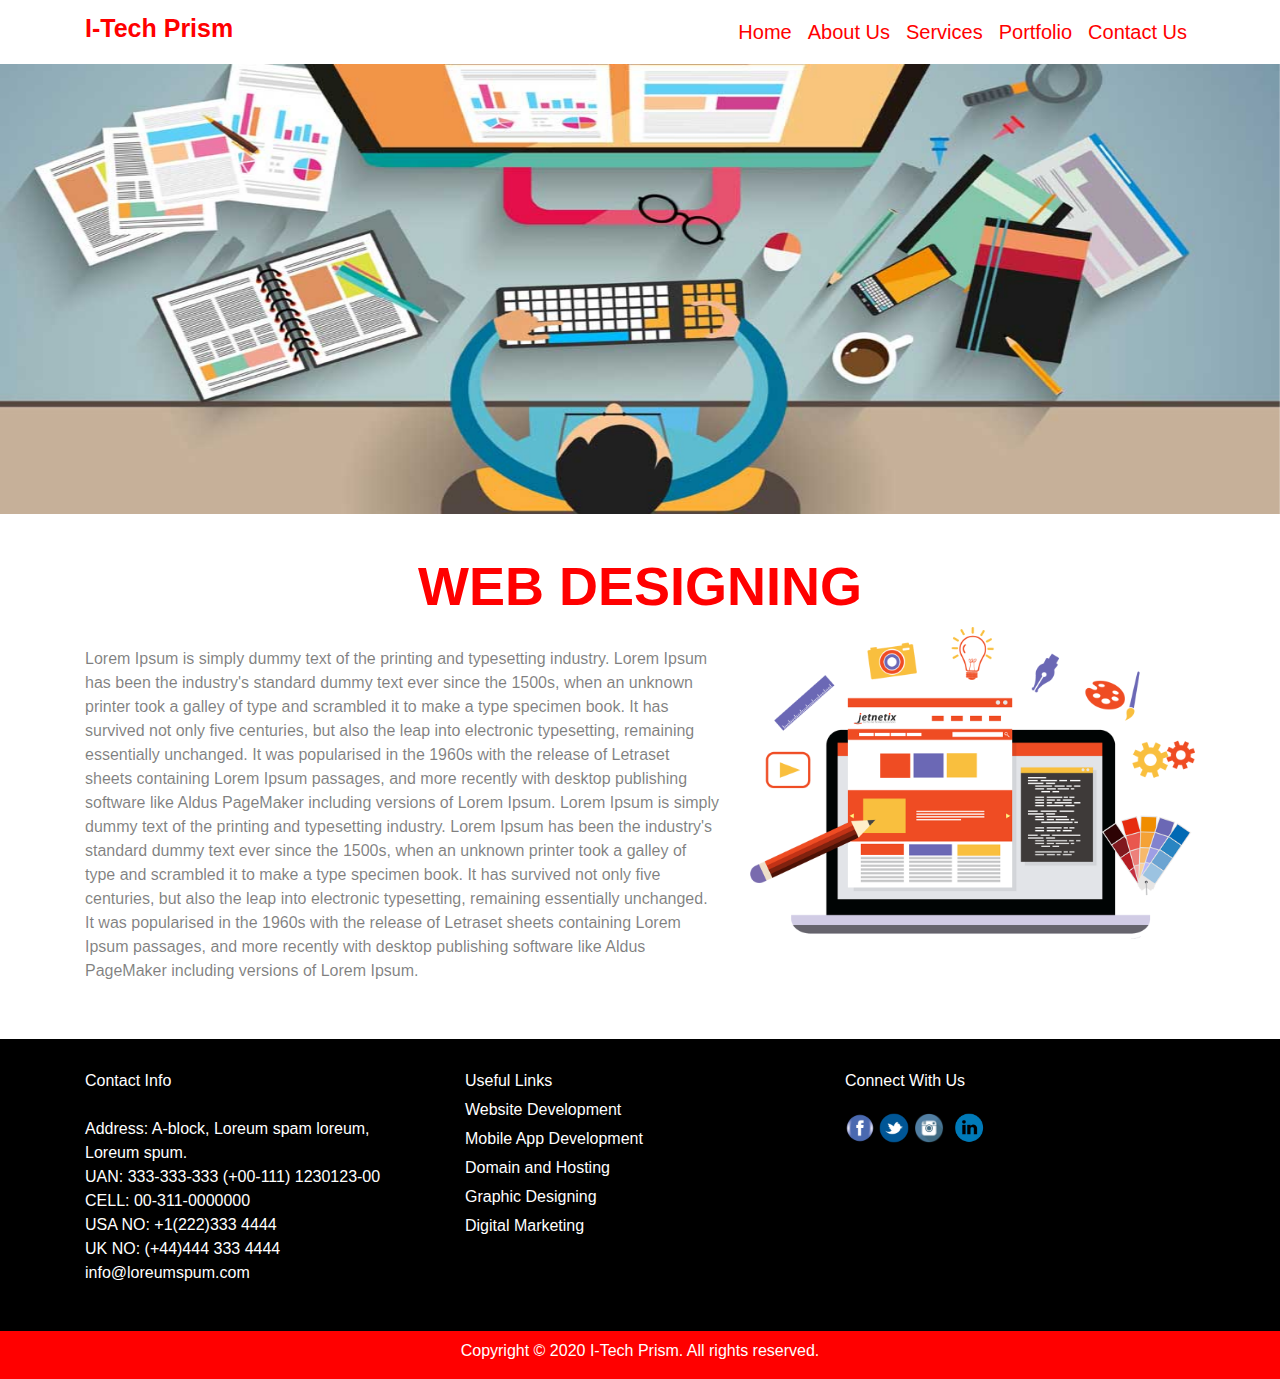
<file: webdesigning.html>
<html>
<head>
<title>Web Designing</title>

<meta charset="UTF-8">
<meta name="viewport" content="width=device-width,initial-scale=1.0">

<link rel="stylesheet" type="text/css" href="style.css">

<!-- Latest compiled and minified CSS -->
<link rel="stylesheet" href="https://maxcdn.bootstrapcdn.com/bootstrap/4.4.1/css/bootstrap.min.css">

<!-- jQuery library -->
<script src="https://ajax.googleapis.com/ajax/libs/jquery/3.4.1/jquery.min.js"></script>

<!-- Popper JS -->
<script src="https://cdnjs.cloudflare.com/ajax/libs/popper.js/1.16.0/umd/popper.min.js"></script>

<!-- Latest compiled JavaScript -->
<script src="https://maxcdn.bootstrapcdn.com/bootstrap/4.4.1/js/bootstrap.min.js"></script>

</head>
</body>



<!--Navbar start-->
<nav class="navbar navbar-expand-lg navbar-light bg-#FF7F50">
<div class="container">
  <a class="navbar-brand" href="#"><h2>I-Tech Prism</h2></a>
  <button class="navbar-toggler" type="button" data-toggle="collapse" data-target="#navbarNavAltMarkup" aria-controls="navbarNavAltMarkup" aria-expanded="false" aria-label="Toggle navigation">
    <span class="navbar-toggler-icon"></span>
  </button>
  <div class="collapse navbar-collapse text-center" id="navbarNavAltMarkup">
    <div class="navbar-nav ml-auto">
      <a class="nav-item nav-link active" href="index.html">Home <span class="sr-only">(current)</span></a>
      <a class="nav-item nav-link active" href="about.html">About Us</a>
      <a class="nav-item nav-link active" href="services.html">Services</a>
      <a class="nav-item nav-link active" href="portfolio.html">Portfolio</a>
      <a class="nav-item nav-link active" href="contactus.html">Contact Us</a>
    </div>
  </div> 
</div>
</nav>
<!--Navbar closed-->



<!--Header image start-->
<div id="carouselExampleCaptions" class="carousel slide" data-ride="carousel">
  <div class="carousel-inner">
    <div class="carousel-item active">
      <img src="website-designing.jpg" class="d-block w-100" alt="" style="height:50%">
      <div class="carousel-caption d-none d-md-block">
      </div>
    </div>
  </div>
</div>
<!--Header image closed-->


<!--Section 1 started-->

<div class="section-1-web-designing">

<div class="container">

<div  class="Web-Designing-heading">
 <h1>Web Designing</h1>
</div> 

 <div class="row img-para-row">
 
<div class="col-md-7">
  <p>
 Lorem Ipsum is simply dummy text of the printing and typesetting industry. 
 Lorem Ipsum has been the industry's standard dummy text ever since the 1500s, 
 when an unknown printer took a galley of type and scrambled it to make a type 
 specimen book. It has survived not only five centuries, but also the leap into 
 electronic typesetting, remaining essentially unchanged. It was popularised in 
 the 1960s with the release of Letraset sheets containing Lorem Ipsum passages, 
 and more recently with desktop publishing software like Aldus PageMaker including versions of Lorem Ipsum. Lorem Ipsum is simply dummy text of the printing and typesetting industry. 
 Lorem Ipsum has been the industry's standard dummy text ever since the 1500s, 
 when an unknown printer took a galley of type and scrambled it to make a type 
 specimen book. It has survived not only five centuries, but also the leap into 
 electronic typesetting, remaining essentially unchanged. It was popularised in 
 the 1960s with the release of Letraset sheets containing Lorem Ipsum passages, 
 and more recently with desktop publishing software like Aldus PageMaker including versions of Lorem Ipsum.
 </p>
</div>

<div class="col-md-5">
    <img src="web-designing-image.png">
</div>

 </div>
</div>
</div>
<!--Section 1 closed-->



<footer>

<div class="footer" style="background-color: black !important; margin-top:20px;padding:30px">
<div class="container">
<div class="row">

<div class="col-md-4" style="color: white;">
	<p>Contact Info<br><br>
Address: A-block, Loreum spam loreum,<br>Loreum spum.<br>
UAN: 333-333-333 (+00-111) 1230123-00<br>
CELL: 00-311-0000000 <br>
USA NO: +1(222)333 4444 <br>
UK NO: (+44)444 333 4444 <br>
info@loreumspum.com
</p>
</div>

<div class="col-md-4 useful-links-footer" style="color: white;">
<font style="color:white;font-family:arial;padding: 10px 0px 0px 0px;">Useful Links</font>
      <a class="Home-footer" href="webdevelopment.html">Website Development</a>
      <a class="About-us-footer" href="mobileapplicationdevelopment.html">Mobile App Development</a>
      <a class="services-footer" href="Domainhosting.html">Domain and Hosting</a>
      <a class="portfolio-footer" href="graphicdesigning.html">Graphic Designing</a>
      <a class="contack-us-footer" href="digitalmarketing.html">Digital Marketing</a>
</div>

<div class="col-md-4" style="color: white;">
<font style="color:white;font-family:arial;padding-top:3px">Connect With Us</font>
<div class="footerlinks">
	 			<ul>
	 				<li> <img src="facebook footer.png" class="fbfooter"></a></li>
	 				<li> <img src="twitter footer.png" class="twitterfooter"></li>
	 				<li> <img src="instagram footer.png" class="instagramfooter"></li>
	 				<li> <img src="linkedinfooter.png" class="Linked-in"></li>
	 			</ul>
	 	    </div>
</div>
</div>
</div>
</div>



<div class="container-fluid last-section">

<div class="row">

<div class="col-md-4"></div>

<div class="col-md-4" style="text-align:center;margin-top: 8px"> <p>Copyright © 2020 I-Tech Prism. All rights reserved. </p> </div>

<div class="col-md-4"></div>

</div>

</div>








</footer>













</body>
</html>
</file>
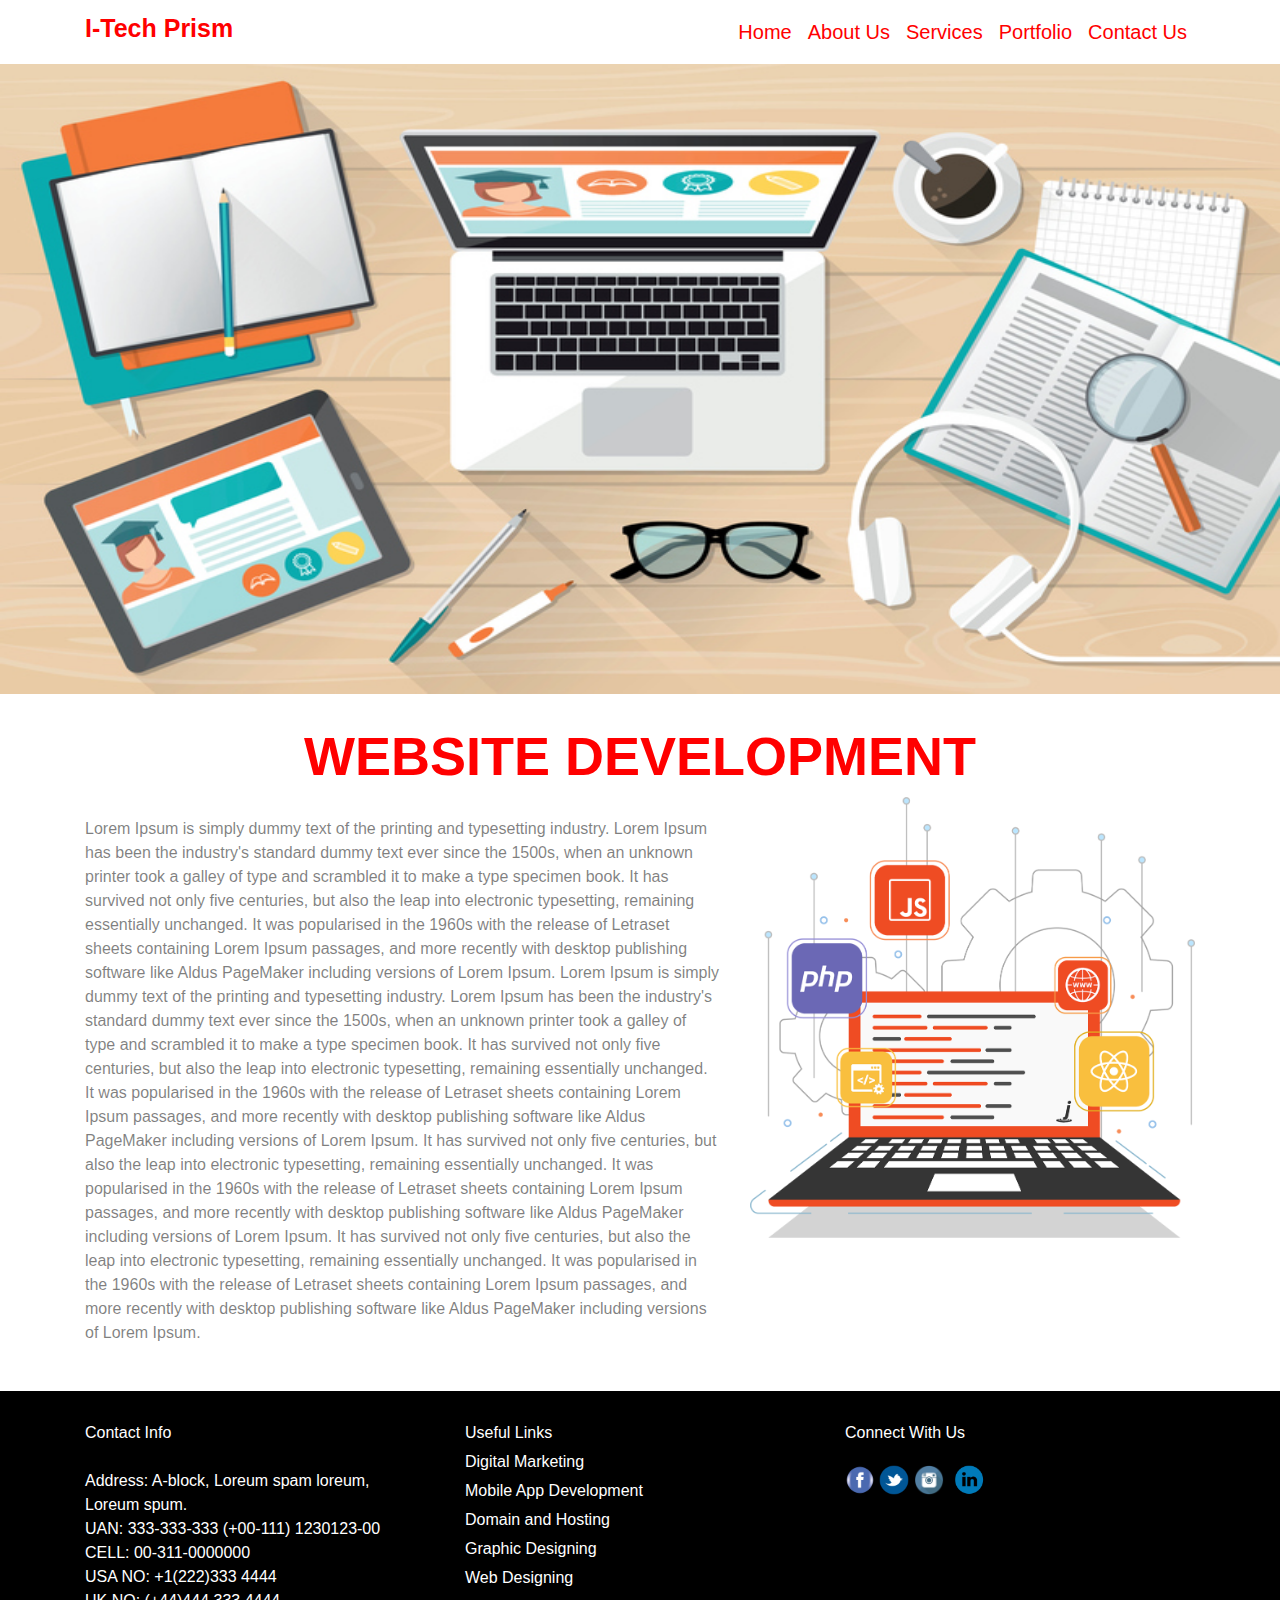
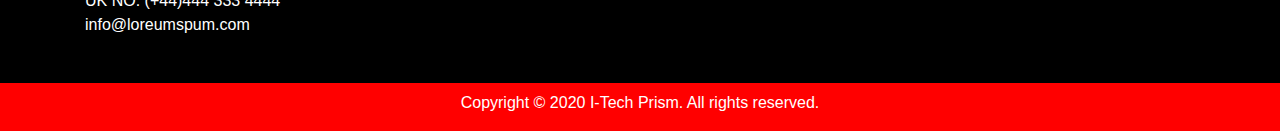
<file: webdevelopment.html>
<html>
<head>
<title>Website Development</title>

<meta charset="UTF-8">
<meta name="viewport" content="width=device-width,initial-scale=1.0">

<link rel="stylesheet" type="text/css" href="style.css">

<!-- Latest compiled and minified CSS -->
<link rel="stylesheet" href="https://maxcdn.bootstrapcdn.com/bootstrap/4.4.1/css/bootstrap.min.css">

<!-- jQuery library -->
<script src="https://ajax.googleapis.com/ajax/libs/jquery/3.4.1/jquery.min.js"></script>

<!-- Popper JS -->
<script src="https://cdnjs.cloudflare.com/ajax/libs/popper.js/1.16.0/umd/popper.min.js"></script>

<!-- Latest compiled JavaScript -->
<script src="https://maxcdn.bootstrapcdn.com/bootstrap/4.4.1/js/bootstrap.min.js"></script>

</head>
</body>



<!--Navbar start-->
<nav class="navbar navbar-expand-lg navbar-light bg-#FF7F50">
<div class="container">
  <a class="navbar-brand" href="#"><h2>I-Tech Prism</h2></a>
  <button class="navbar-toggler" type="button" data-toggle="collapse" data-target="#navbarNavAltMarkup" aria-controls="navbarNavAltMarkup" aria-expanded="false" aria-label="Toggle navigation">
    <span class="navbar-toggler-icon"></span>
  </button>
  <div class="collapse navbar-collapse text-center" id="navbarNavAltMarkup">
    <div class="navbar-nav ml-auto">
      <a class="nav-item nav-link active" href="index.html">Home <span class="sr-only">(current)</span></a>
      <a class="nav-item nav-link active" href="about.html">About Us</a>
      <a class="nav-item nav-link active" href="services.html">Services</a>
      <a class="nav-item nav-link active" href="portfolio.html">Portfolio</a>
      <a class="nav-item nav-link active" href="contactus.html">Contact Us</a>
    </div>
  </div> 
</div>
</nav>
<!--Navbar closed-->



<!--Header image start-->
<div id="carouselExampleCaptions" class="carousel slide" data-ride="carousel">
  <div class="carousel-inner">
    <div class="carousel-item active">
      <img src="web-image.jpg" class="d-block w-100" alt="" style="height:70%">
      <div class="carousel-caption d-none d-md-block">
      </div>
    </div>
  </div>
</div>
<!--Header image closed-->

<!--Section 1 started-->

<div class="section-1-web-dev">

<div class="container">

<div  class="Website-Development-heading">
 <h1>Website Development</h1>
</div> 

 <div class="row img-para-row">
 
<div class="col-md-7">
  <p>
 Lorem Ipsum is simply dummy text of the printing and typesetting industry. 
 Lorem Ipsum has been the industry's standard dummy text ever since the 1500s, 
 when an unknown printer took a galley of type and scrambled it to make a type 
 specimen book. It has survived not only five centuries, but also the leap into
 electronic typesetting, remaining essentially unchanged. It was popularised in the 
 1960s with the release of Letraset sheets containing Lorem Ipsum passages, and more 
 recently with desktop publishing software like Aldus PageMaker including versions of Lorem Ipsum.
  Lorem Ipsum is simply dummy text of the printing and typesetting industry. 
 Lorem Ipsum has been the industry's standard dummy text ever since the 1500s, 
 when an unknown printer took a galley of type and scrambled it to make a type 
 specimen book. It has survived not only five centuries, but also the leap into
 electronic typesetting, remaining essentially unchanged. It was popularised in the 
 1960s with the release of Letraset sheets containing Lorem Ipsum passages, and more 
 recently with desktop publishing software like Aldus PageMaker including versions of Lorem Ipsum.
 It has survived not only five centuries, but also the leap into
 electronic typesetting, remaining essentially unchanged. It was popularised in the 
 1960s with the release of Letraset sheets containing Lorem Ipsum passages, and more 
 recently with desktop publishing software like Aldus PageMaker including versions of Lorem Ipsum.
 It has survived not only five centuries, but also the leap into
 electronic typesetting, remaining essentially unchanged. It was popularised in the 
 1960s with the release of Letraset sheets containing Lorem Ipsum passages, and more 
 recently with desktop publishing software like Aldus PageMaker including versions of Lorem Ipsum.
 </p>
</div>

<div class="col-md-5">
    <img src="web-deve-.png">
</div>
 

 </div>
</div>
</div>
<!--Section 1 closed-->



<footer>

<div class="footer" style="background-color: black !important; margin-top:20px;padding:30px">
<div class="container">
<div class="row">

<div class="col-md-4" style="color: white;">
	<p>Contact Info<br><br>
Address: A-block, Loreum spam loreum,<br>Loreum spum.<br>
UAN: 333-333-333 (+00-111) 1230123-00<br>
CELL: 00-311-0000000 <br>
USA NO: +1(222)333 4444 <br>
UK NO: (+44)444 333 4444 <br>
info@loreumspum.com
</p>
</div>

<div class="col-md-4 useful-links-footer" style="color: white;">
<font style="color:white;font-family:arial;padding: 10px 0px 0px 0px;">Useful Links</font>
      <a class="Home-footer" href="digitalmarketing.html">Digital Marketing</a>
      <a class="About-us-footer" href="mobileapplicationdevelopment.html">Mobile App Development</a>
      <a class="services-footer" href="Domainhosting.html">Domain and Hosting</a>
      <a class="portfolio-footer" href="graphicdesigning.html">Graphic Designing</a>
      <a class="contack-us-footer" href="webdesigning.html">Web Designing</a>
</div>

<div class="col-md-4" style="color: white;">
<font style="color:white;font-family:arial;padding-top:3px">Connect With Us</font>
<div class="footerlinks">
	 			<ul>
	 				<li> <img src="facebook footer.png" class="fbfooter"></a></li>
	 				<li> <img src="twitter footer.png" class="twitterfooter"></li>
	 				<li> <img src="instagram footer.png" class="instagramfooter"></li>
	 				<li> <img src="linkedinfooter.png" class="Linked-in"></li>
	 			</ul>
	 	    </div>
</div>
</div>
</div>
</div>



<div class="container-fluid last-section">

<div class="row">

<div class="col-md-4"></div>

<div class="col-md-4" style="text-align:center;margin-top: 8px"> <p>Copyright © 2020 I-Tech Prism. All rights reserved. </p> </div>

<div class="col-md-4"></div>

</div>

</div>

</footer>



















</body>
</html>
</file>
<file: style.css>
*{
	margin: 0;
	padding: 0;
}
.navbar-expand-lg{
    background-color:	white !important;
}

.navbar-brand h2{
	font-weight: 700;
	font-size: 25px;
	color: 	red;
}

.navbar-nav a{
	font-weight: 450;
	font-size: 20px;
	color: red !important;
}

.navbar-nav a:hover{
	background: red;
	color: #fff !important;
	transition: 0.5s;	
}
.navbar-nav .home{
	background: red;
	color: #fff !important;
	transition: 0.5s;
}

/*Service started*/
.servicesheading h1{
	color: red;
	text-align: center;
	padding: 40px 0 0 0;
	font-weight: 700;
    font-size: 6vmin;
	text-transform: uppercase;
}

.servicesheading p{
	text-align: center;
}

.card-image img{
    width: 90px !important;
	margin-left:110px;
    margin-top:30px;
}

.card-body h4{
	color: 	red;
	font-weight: 700px;
	font-size: 23px;
}

/*section-1 about us*/
.who-we-are-heading h1{
	color: red;
	text-transform: uppercase;
	font-weight: 700;
    font-size: 6vmin;
	text-align: center;
}
.section-1{
	padding: 3vmin 0;
	background-color: #F5F5F5;

}
.section-1 .row .col-md-5 img{
	width: 100%;
}

.section-1 .row .col-md-7 p{

	color: rgba(0,0,0,0.5);
	margin-top: 30px;
}

/*(What Our Clients say About us) Section 2*/

.clientreviews h1{
	color: red;
	text-transform: uppercase;
	font-weight: 700;
    font-size: 6vmin;
	padding-top: 4vmin;
}

.team{
	padding: 6vmin 0vmin;
}

.card{
	width: 25rem;
	margin-top: 0vmin;
}
 .card .card-text{
	 padding: 0.2em;
 }

.card .carousel-item{
	 padding-left: 3rem;
}

.section-2-client-reviews{
      background-image: url(123.png);
	  background-size: cover;
	  background-repeat: no repeat;
}

.card-body h3{
	color: red;
	font-weight: 700;
	font-size: 25px;
}

.btn{
	background-color: red !important;
}

.btn a{
    text-decoration: none !important;
	color: #fff !important;
}



/*Portfolio section started*/

.portfolio{
	padding: 3vmin 0;
}

.portfolio h1{
	color: red;
	text-transform: uppercase;
	font-weight: 700;
    font-size: 6vmin;
	text-align: center;
}


/*Portfolio section closed*/
/*Footer start*/
.footerlinks ul li{
	list-style:none;
	display:inline;
}
.fbfooter{
	line-height: 20px;
	width: 30px;
	height: 30px;
	margin-top:15px;
}
.twitterfooter{
	line-height: 20px;
	width: 30px;
	height: 30px;
	margin-top:15px;
}
.instagramfooter{
	line-height: 20px;
	width: 30px;
	height: 30px;
    margin-top:15px;
}
.Linked-in{
	line-height: 20px;
	width: 40px;
	height: 40px;
	margin-top:15px;
}
.useful-links-footer a{
	color: #fff !important;
	display: block !important;
	padding-top: 5px;
}

.last-section{
	background-color: red;
color: white;
}
/*Footer closed*/



/*About page Start*/
/*About Header image Start*/
.navbar-nav .about-us{
	background: red;
	color: #fff !important;
	transition: 0.5s;
}
.about-heading-css h3{
	color: white;
	text-transform: uppercase;
	font-weight: 800;
    font-size: 7vmin;
}
.about-page-header img{
	height: 60%;
}
/*About Header image closed*/

/*About Us page heading or paragraph Start*/
.Section-1-about{
	 background-image: url(banner_bg.png);
	 padding-bottom: 30px;
	 background-size: cover;
	 background-repeat: no repeat;
}
.section-1-about h2{
	color: red;
	text-align: center;
	padding: 50px 0 0 0;
}
.aboutus p{
		padding: 50px 0 0 0;
}
.aboutus-image{
	padding: 50px 0 20 0;
}
/*About Us page heading or paragraph closed*/

/*Digital Experienced heading paragraph and images section start*/
.section-2-about{
	padding-bottom: 20px;
}
.section-2-about h2{
	color: red;
	padding: 30px 0 0 0;
	text-align: center;
}
.section-2-about p{
	text-align: center;
	padding: 8px 0 0 0;
}
.digital-images{
	padding: 15px 0 15 0;
}
/*Digital Experienced heading paragraph and images section closed*/

/*Our Expertise section start*/
.our-expertise-section{
	background-color: #F5F5F5;
	padding: 20px 0;
}

.our-expertise-section h1{
	color: red;
	padding: 10px 0 0 0;
	text-align: center;
}

.Expertise-image{
	margin-top: 30px;
	margin-bottom:15px;
}
/*Our Expertise section closed*/
.section-3-about{
	text-align: center;
	padding-top: 80px;
	padding-bottom: 50px;
}
.section-3-about h1{
	font-weight: 600;
    font-size: 5vmin;
	color: black;
}
.section-3-about h3{
	color: red;
	font-size: 3vmin;
}

/*About page closed*/


/*Contact-us page started*/

.navbar-nav .contact-us{
	background: red;
	color: #fff !important;
	transition: 0.5s;
}
/*Header image Start*/
.contact-us-heading h3{
	color: white;
	text-transform: uppercase;
	font-weight: 800;
    font-size: 7vmin;
}
.contact-us-header img{
	height: 60%;
}
/*Header image closed*/
/*Contact form start*/
.contact-section{
	background:	#8B0000;
}
.contact-section h2{
	color: #fff;
	font-size: 30px;
	font-weight: 700;
	margin: 30px 0px 30px 40px;
}
.info{
	position: relative;
	margin: 20px 40px 10px 40px;
}
.address, .email-address, .number{
	margin: 20px 0;
	cursor: pointer;
}
.info img{
	max-width: 100%;
	filter: invert(1);
}
.info span{
	color: #fff;
	margin-left: 10px;
	opacity: 0.5;
	display: inline;
}

.info span:hover{
	opacity: 1;
}
.sci{
	position: relative;
	display: flex;
}
.sci li{
	list-style: none;
	margin-right: 15px;
	
}
.sci li a{
	text-decoration: none;
}

.sci li img{
	filter: invert(1);
	opacity: 0.5;
	width:45px;
}
.sci li:hover a img{
	opacity: 1;
}
/*Contact form closed*/

.contact-section-2 h2{
	color: red;
	font-size: 30px;
	font-weight: 700;
	margin: 30px 0px 30px 40px;
}
.submit-button{
	background-color: red !important;
	color: white;
	margin: 5px 0px 5px 65px;
	padding: 10px 100px 10px 100px;
	text-align: center;
}

/*Contact-us page closed*/


/*Portfolio page started*/

.navbar-nav .portfolio{
	background: red;
	color: #fff !important;
	transition: 0.5s;
}
/*portfolio images start*/
.Web-Designing-Development h1{
	color: red;
	text-align: center;
	padding: 30px 0 20 0;
	font-weight: 700;
    font-size: 5vmin;
	text-transform: uppercase;
}

.first-row{
	margin-bottom: 20px;
}

.Mobile-Application-Development h1{
	color: red;
	text-align: center;
	padding: 40px 0 20 0;
	font-weight: 700;
    font-size: 5vmin;
	text-transform: uppercase;
}
.Graphic-Designing h1{
	color: red;
	text-align: center;
	padding: 40px 0 20 0;
	font-weight: 700;
    font-size: 5vmin;
	text-transform: uppercase;
}
.graphic-row{
	margin-bottom: 20px;
}
/*portfolio images closed*/

/*Portfolio page closed*/



/*Services page started*/
.navbar-nav .services{
	background: red;
	color: #fff !important;
	transition: 0.5s;
}
.servicesheading h3{
	color: red;
	text-align: center;
	padding: 50px 0 0 0;
}
.services-card img{
	width: 120px !important;
	margin-left:110px;
	margin-top:40px;
}

/*Services page closed*/




/*Digital Marketing page started*/
/*section-1 started*/
.section-1-D-M{
	margin: 30px 0;
}
.Digital-Marketing-heading h1{
	color: red;
	text-transform: uppercase;
	font-weight: 700;
    font-size: 6vmin;
	text-align: center;
}
.section-1-D-M .row .col-md-5 img{
	width: 100%;
}
.section-1-D-M .row .col-md-7 p{
    margin-top:20px;
	color: rgba(0,0,0,0.5);
}
/*section-1 closed*/
/*Digital Marketing page closed*/




/*Domain & Hosting page started*/

/*section-1 started*/
.section-1-domain-hosting{
	margin: 30px 0;
}
.Digital-Marketing-heading h1{
	color: red;
	text-transform: uppercase;
	font-weight: 700;
    font-size: 6vmin;
	text-align: center;
}
.section-1-domain-hosting .row .col-md-5 img{
	width: 100%;
}
.section-1-domain-hosting .row .col-md-7 p{

	color: rgba(0,0,0,0.5);
}
/*section-1 closed*/

/*Domain & Hosting page closed*/



/*Graphic designing page started*/
/*section-1 started*/
.section-1-graphic{
	margin: 30px 0;
}
.graphic-heading h1{
	color: red;
	text-transform: uppercase;
	font-weight: 700;
    font-size: 6vmin;
	text-align: center;
}
.section-1-graphic .row .col-md-5 img{
	width: 90%;
}
.section-1-graphic .row .col-md-7 p{
    margin-top:20px;
	color: rgba(0,0,0,0.5);
	margin-top: 20px
}    
/*section-1 closed*/
/*Graphic designing page closed*/



/*Mobile Application page started*/
/*section-1 started*/
.section-1-app-dev{
	margin: 30px 0;
}
.Mobile-Application-heading h1{
	color: red;
	text-transform: uppercase;
	font-weight: 700;
    font-size: 6vmin;
	text-align: center;
}
.section-1-app-dev .row .col-md-5 img{
	width: 90%;
}
.section-1-app-dev .row .col-md-7 p{
    margin-top:20px;
	color: rgba(0,0,0,0.5);
	margin-top: 20px
}    
/*section-1 closed*/
/*Mobile Application page closed*/



/*Web-Designing page started*/
/*section-1 started*/
.section-1-web-designing{
	margin: 40px 0;
}
.Web-Designing-heading h1{
	color: red;
	text-transform: uppercase;
	font-weight: 700;
    font-size: 6vmin;
	text-align: center;
}
.section-1-web-designing .row .col-md-5 img{
	width: 100%;
}
.section-1-web-designing .row .col-md-7 p{
    margin-top:20px;
	color: rgba(0,0,0,0.5);
}
/*section-1 closed*/
/*Web-Designing page closed*/




/*Web-Development page started*/

/*section-1 started*/
.section-1-web-dev{
	margin: 30px 0;
}
.Website-Development-heading h1{
	color: red;
	text-transform: uppercase;
	font-weight: 700;
    font-size: 6vmin;
	text-align: center;
}
.section-1-web-dev .row .col-md-5 img{
	width: 100%;
}
.section-1-web-dev .row .col-md-7 p{
    margin-top:20px;
	color: rgba(0,0,0,0.5);
}
/*section-1 closed*/


/*Web-Development page closed*/
</file>
